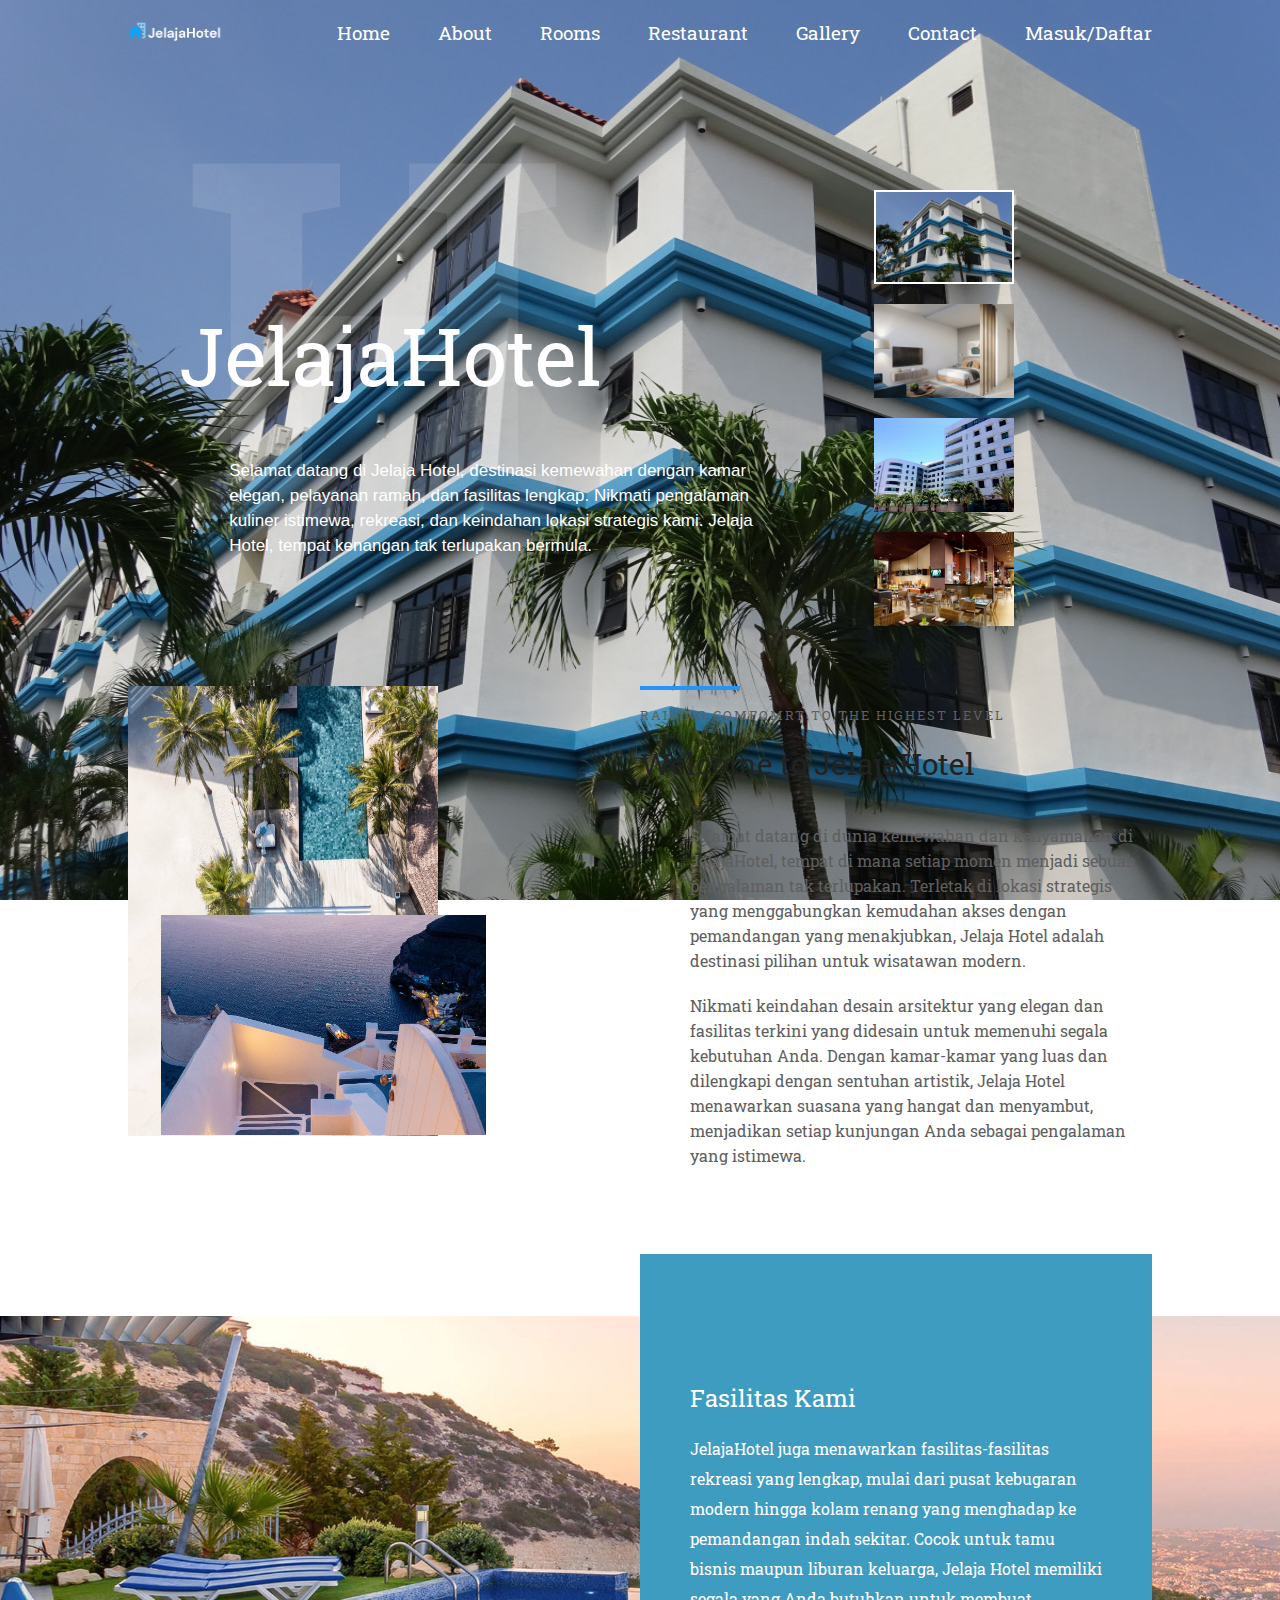
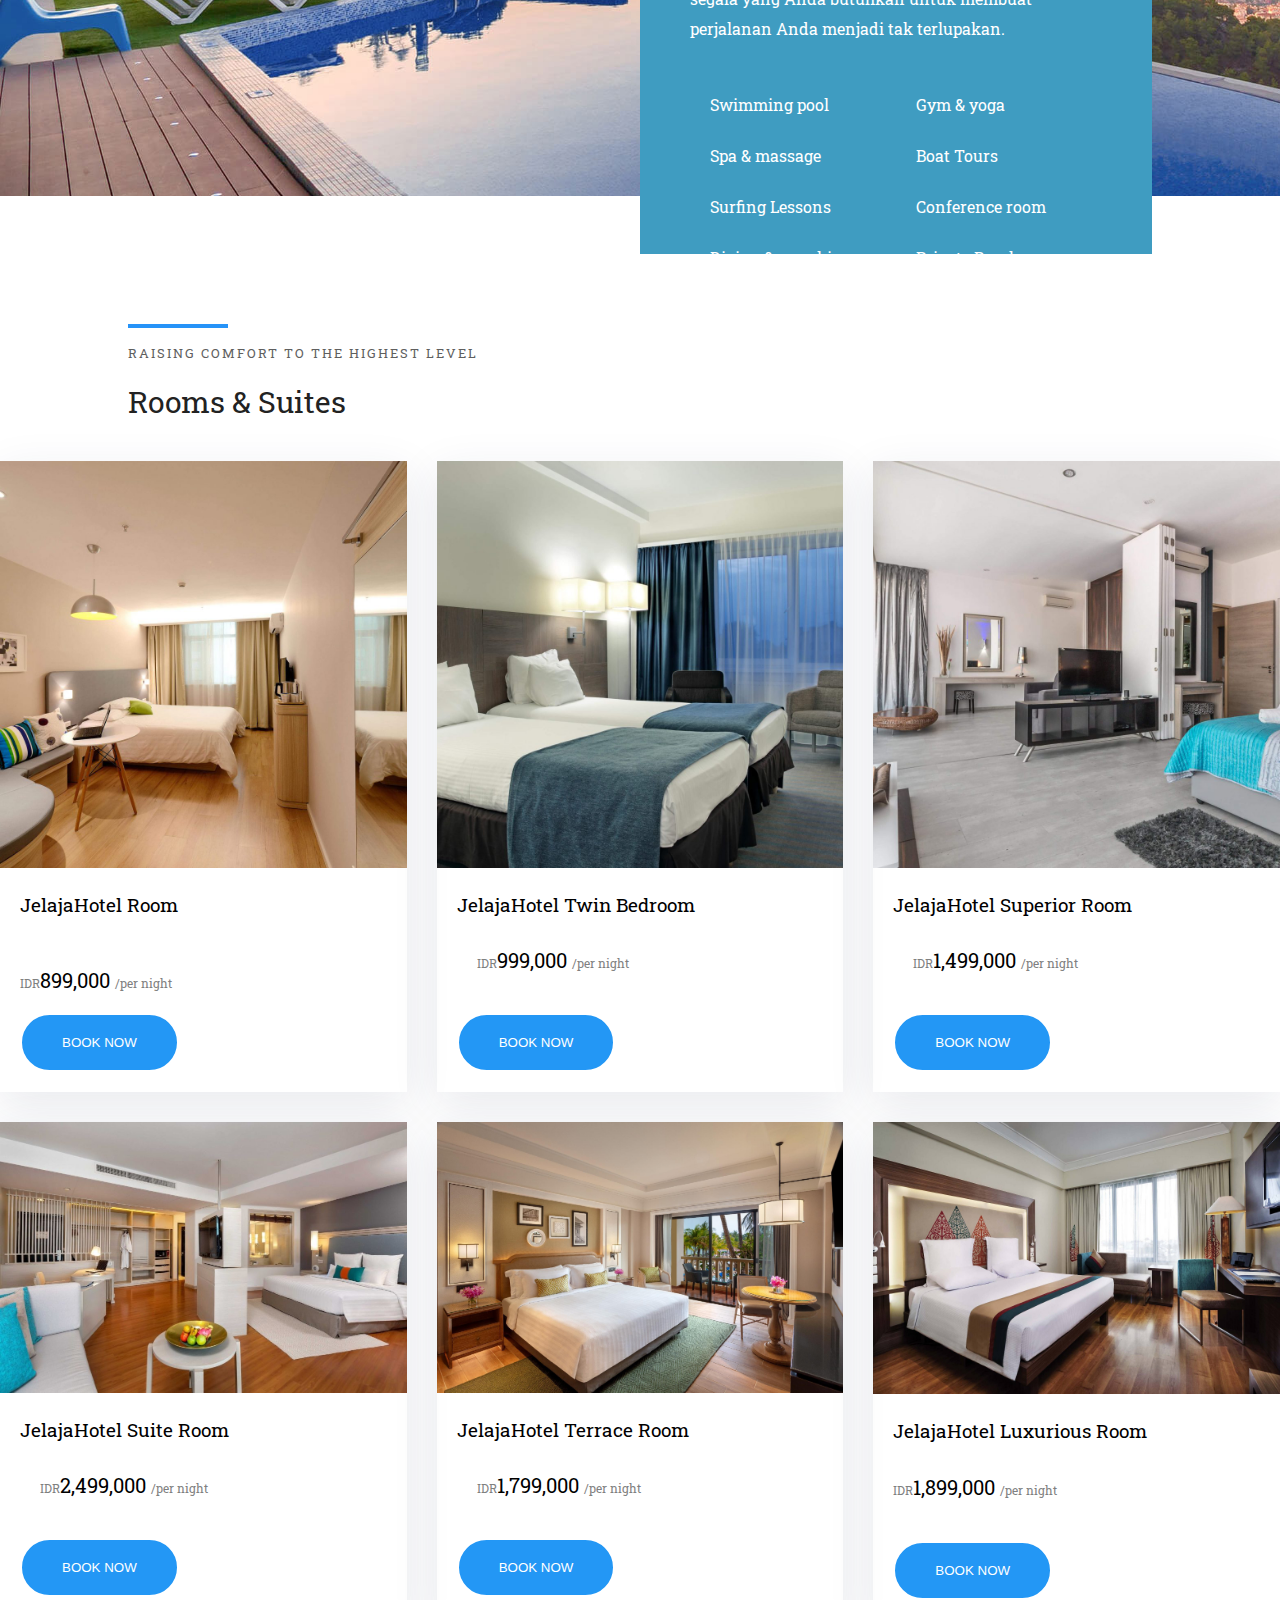
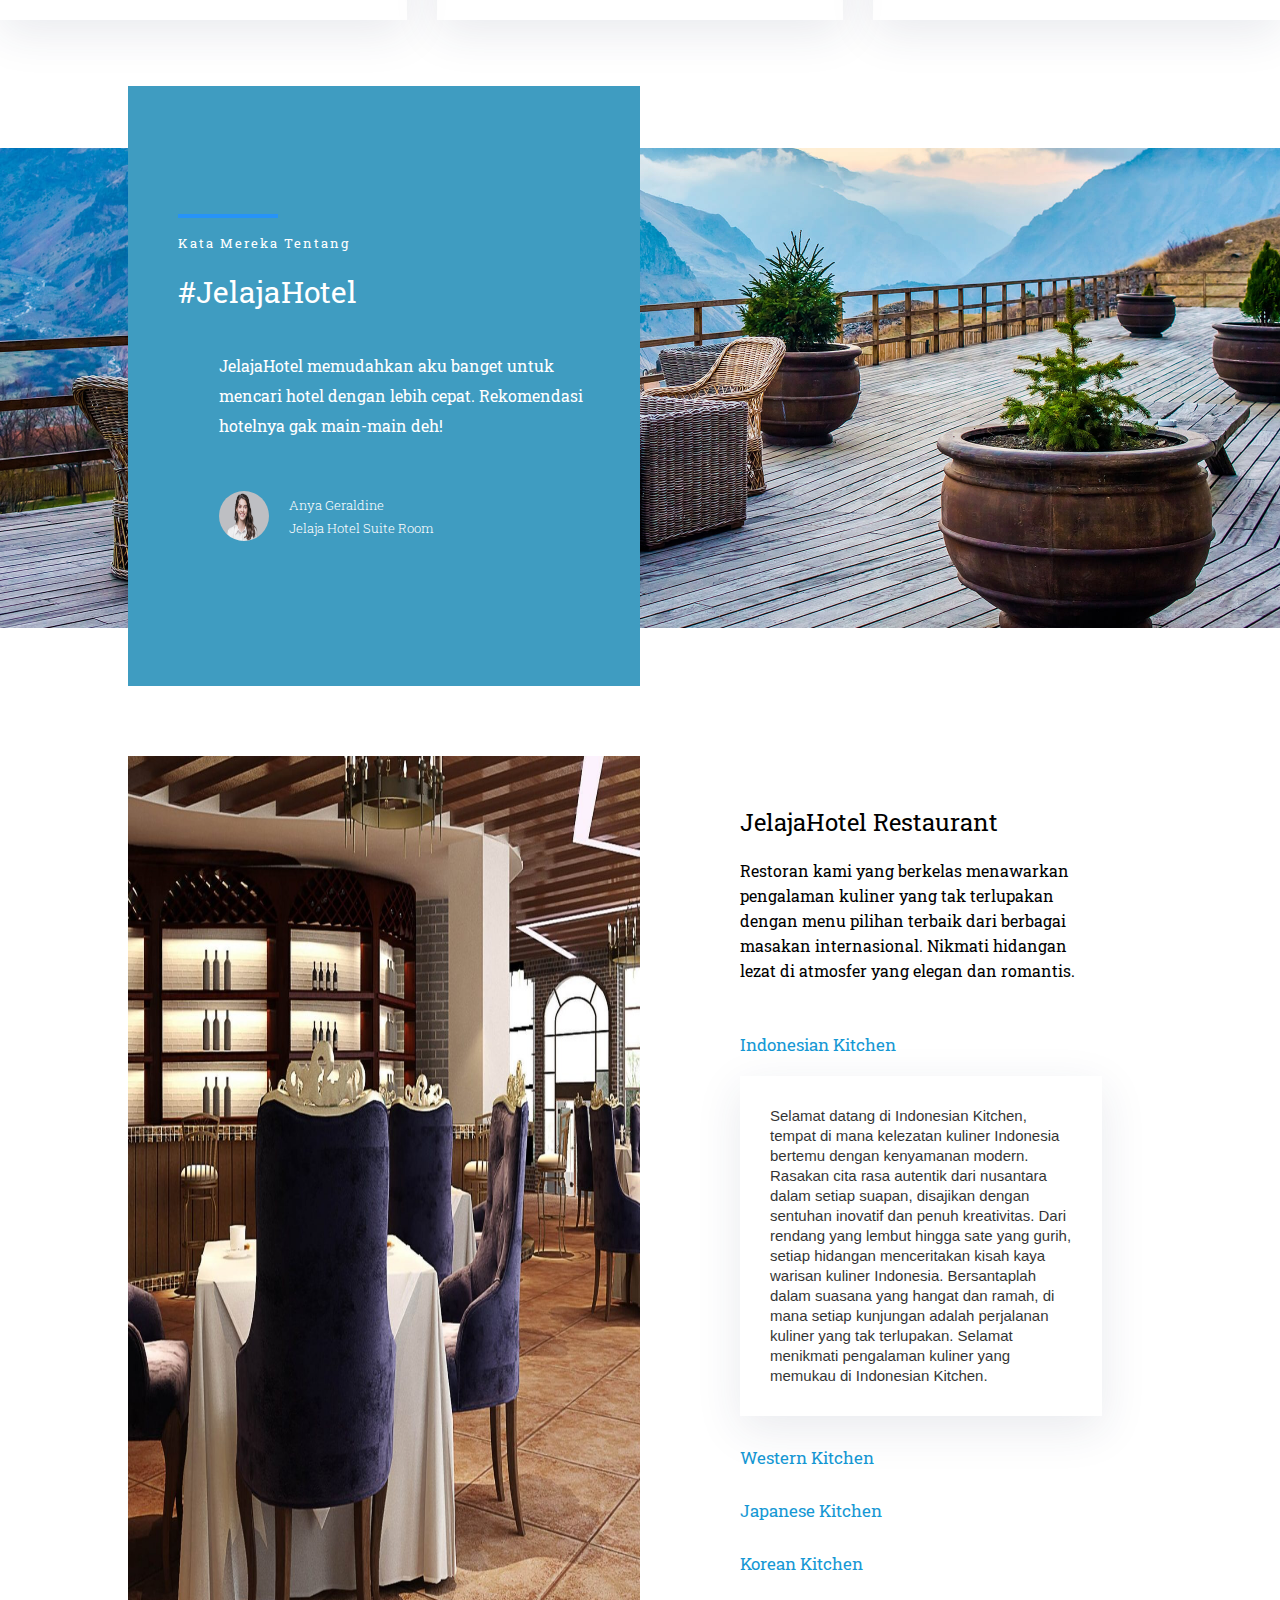
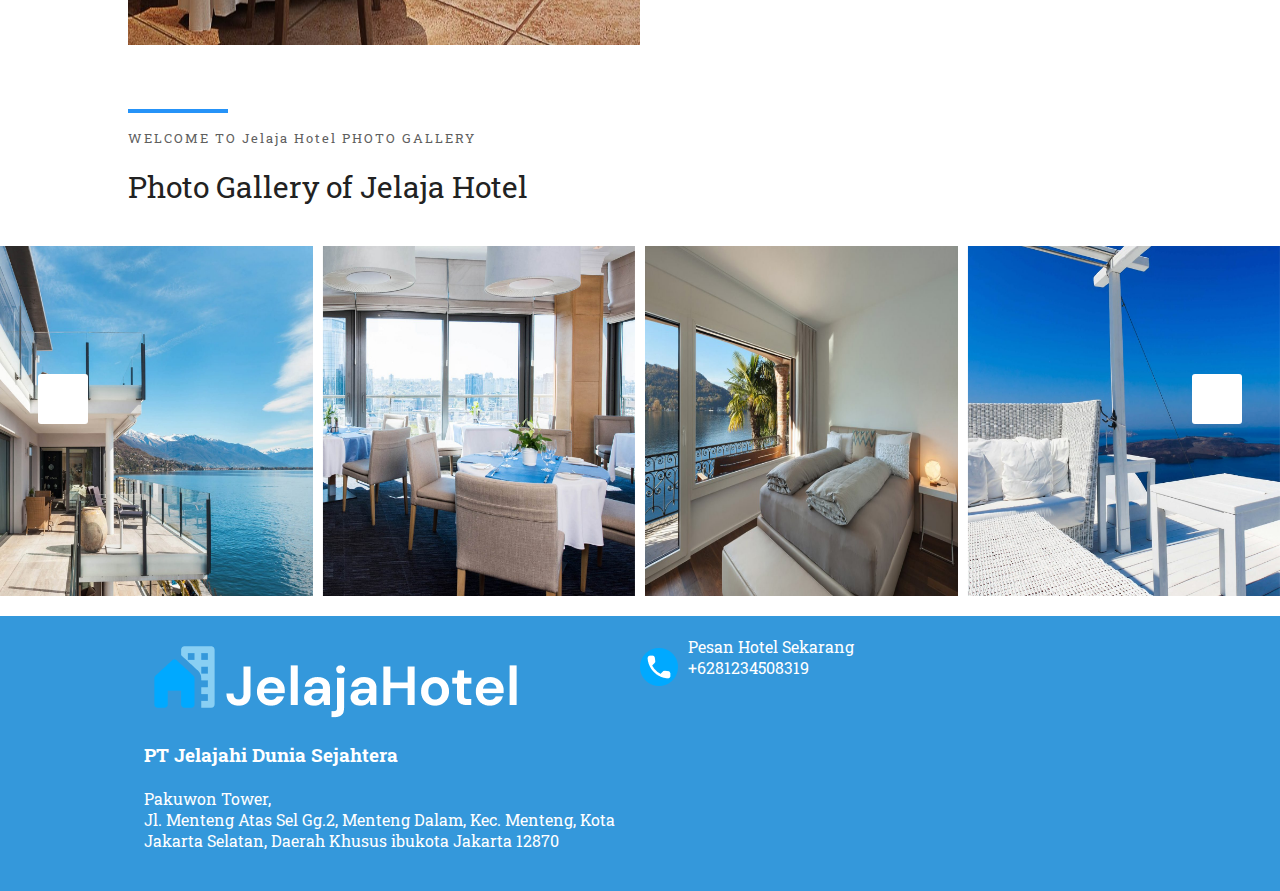
<file: index.html>
<!DOCTYPE html>
<html lang="en" dir="ltr">

<head>
  <title>JelajaHotel | Jelajahi Hotel Murah Sekarang!</title>
  <meta name="viewport" content="width=device-width, initial-scale=1">
  <link rel="stylesheet" href="css/style.css">
  <link rel="stylesheet" href="https://pro.fontawesome.com/releases/v5.10.0/css/all.css" integrity="sha384-AYmEC3Yw5cVb3ZcuHtOA93w35dYTsvhLPVnYs9eStHfGJvOvKxVfELGroGkvsg+p" crossorigin="anonymous" />
  <link rel="stylesheet" href="https://cdnjs.cloudflare.com/ajax/libs/OwlCarousel2/2.3.4/assets/owl.carousel.css" integrity="sha512-UTNP5BXLIptsaj5WdKFrkFov94lDx+eBvbKyoe1YAfjeRPC+gT5kyZ10kOHCfNZqEui1sxmqvodNUx3KbuYI/A==" crossorigin="anonymous"
    referrerpolicy="no-referrer" />
  <link rel="stylesheet" href="https://cdnjs.cloudflare.com/ajax/libs/OwlCarousel2/2.3.4/assets/owl.theme.default.min.css" integrity="sha512-sMXtMNL1zRzolHYKEujM2AqCLUR9F2C4/05cdbxjjLSRvMQIciEPCQZo++nk7go3BtSuK9kfa/s+a4f4i5pLkw=="
    crossorigin="anonymous" referrerpolicy="no-referrer" />
  <script src="https://code.jquery.com/jquery-1.12.4.min.js" integrity="sha256-ZosEbRLbNQzLpnKIkEdrPv7lOy9C27hHQ+Xp8a4MxAQ=" crossorigin="anonymous"></script>
  <script src="https://cdnjs.cloudflare.com/ajax/libs/OwlCarousel2/2.3.4/owl.carousel.js" integrity="sha512-gY25nC63ddE0LcLPhxUJGFxa2GoIyA5FLym4UJqHDEMHjp8RET6Zn/SHo1sltt3WuVtqfyxECP38/daUc/WVEA==" crossorigin="anonymous"
    referrerpolicy="no-referrer"></script>
  <script src="https://cdnjs.cloudflare.com/ajax/libs/OwlCarousel2/2.3.4/owl.carousel.min.js" integrity="sha512-bPs7Ae6pVvhOSiIcyUClR7/q2OAsRiovw4vAkX+zJbw3ShAeeqezq50RIIcIURq7Oa20rW2n2q+fyXBNcU9lrw==" crossorigin="anonymous"
    referrerpolicy="no-referrer"></script>
  <link rel="stylesheet" href="https://fonts.googleapis.com/css2?family=Material+Symbols+Outlined:opsz,wght,FILL,GRAD@20..48,100..700,0..1,-50..200">
  <link rel="icon" type="image" href="image/icon.png">
</head>

<body>
  <header class="header" id="navigation-menu">
    <div class="container">
      <nav>
        <a href="#" class="logo"> <img src="image/Logo-White.png" alt=""> </a>

        <ul class="nav-menu">
          <li> <a href="#home" class="nav-link">Home</a> </li>
          <li> <a href="#about" class="nav-link">About</a> </li>
          <li> <a href="#rooms" class="nav-link">Rooms</a> </li>
          <li> <a href="#restaurant" class="nav-link">Restaurant</a> </li>
          <li> <a href="#gallery" class="nav-link">Gallery</a> </li>
          <li> <a href="#footer" class="nav-link">Contact</a> </li>
          <li> <a href="signin.html" class="nav-link">Masuk/Daftar</a> </li>
        </ul>

        <div class="hambuger">
          <span class="bar"></span>
          <span class="bar"></span>
          <span class="bar"></span>
        </div>
      </nav>
    </div>
  </header>

  <section class="home" id="home">
    <div class="head_container">
      <div class="box">
        <div class="text">
          <h1>JelajaHotel</h1>
          <p>Selamat datang di Jelaja Hotel, destinasi kemewahan dengan kamar elegan, pelayanan ramah, dan fasilitas lengkap. Nikmati pengalaman kuliner istimewa, rekreasi, dan keindahan lokasi strategis kami. Jelaja Hotel, tempat kenangan tak terlupakan bermula. </p>
          
        </div>
      </div>
      <div class="image">
        <img src="image/b1.jpg" class="slide">
      </div>
      <div class="image_item">
        <img src="image/b1.jpg" alt="" class="slide active" onclick="img('image/b1.jpg')">
        <img src="image/b2.jpg" alt="" class="slide" onclick="img('image/b2.jpg')">
        <img src="image/b3.jpg" alt="" class="slide" onclick="img('image/b3.jpg')">
        <img src="image/b4.jpg" alt="" class="slide" onclick="img('image/b4.jpg')">
      </div>
    </div>
  </section>
  <script>
    function img(anything) {
      document.querySelector('.slide').src = anything;
    }

    function change(change) {
      const line = document.querySelector('.image');
      line.style.background = change;
    }
  </script>
  
  </section>
  <section class="about top" id="about">
    <div class="container flex">
      <div class="left">
        <div class="img">
          <img src="image/a1.jpg" alt="" class="image1">
          <img src="image/a2.jpg" alt="" class="image2">
        </div>
      </div>
      <div class="right">
        <div class="heading">
          <h5>RAISING COMFOMRT TO THE HIGHEST LEVEL</h5>
          <h2>Welcome to JelajaHotel</h2>
          <p>Selamat datang di dunia kemewahan dan kenyamanan di JelajaHotel, tempat di mana setiap momen menjadi sebuah pengalaman tak terlupakan. Terletak di lokasi strategis yang menggabungkan kemudahan akses dengan pemandangan yang menakjubkan, Jelaja Hotel adalah destinasi pilihan untuk wisatawan modern. </p>
          <p>Nikmati keindahan desain arsitektur yang elegan dan fasilitas terkini yang didesain untuk memenuhi segala kebutuhan Anda. Dengan kamar-kamar yang luas dan dilengkapi dengan sentuhan artistik, Jelaja Hotel menawarkan suasana yang hangat dan menyambut, menjadikan setiap kunjungan Anda sebagai pengalaman yang istimewa.</p>
          
        </div>
      </div>
    </div>
  </section>
  <section class="wrapper top">
    <div class="container">
      <div class="text">
        <h2>Fasilitas Kami</h2>
        <p>JelajaHotel juga menawarkan fasilitas-fasilitas rekreasi yang lengkap, mulai dari pusat kebugaran modern hingga kolam renang yang menghadap ke pemandangan indah sekitar. Cocok untuk tamu bisnis maupun liburan keluarga, Jelaja Hotel memiliki segala yang Anda butuhkan untuk membuat perjalanan Anda menjadi tak terlupakan. </p>

        <div class="content">
          <div class="box flex">
            <i class="fas fa-swimming-pool"></i>
            <span>Swimming pool</span>
          </div>
          <div class="box flex">
            <i class="fas fa-dumbbell"></i>
            <span>Gym & yoga</span>
          </div>
          <div class="box flex">
            <i class="fas fa-spa"></i>
            <span>Spa & massage</span>
          </div>
          <div class="box flex">
            <i class="fas fa-ship"></i>
            <span>Boat Tours</span>
          </div>
          <div class="box flex">
            <i class="fas fa-swimmer"></i>
            <span>Surfing Lessons</span>
          </div>
          <div class="box flex">
            <i class="fas fa-microphone"></i>
            <span>Conference room</span>
          </div>
          <div class="box flex">
            <i class="fas fa-water"></i>
            <span>Diving & smorking</span>
          </div>
          <div class="box flex">
            <i class="fas fa-umbrella-beach"></i>
            <span>Private Beach</span>
          </div>
        </div>
      </div>
    </div>
  </section>
  <section class="room top" id="room">
    <div class="container">
      <div class="heading_top flex1">
        <div class="heading">
          <h5>RAISING COMFORT TO THE HIGHEST LEVEL</h5>
          <h2>Rooms & Suites</h2>
        </div>
        
        </div>
      </div>

      <div class="content grid" id="rooms">

        <div class="box">
          <div id="rooms1" class="product">
            <img src="image/r1.jpg" alt="">
          </div>
          <div class="text"id="rooms1">
            <h3>JelajaHotel Room</h3>
            <div class="text" id="price"></div>
            <p> <span>IDR</span>899,000 <span>/per night</span> </p>
            <a href="checkout.html?roomId=rooms1"><button class="btn1">BOOK NOW</button></a>
          </div>
        </div>

        <div class="box">
          <div id="rooms2" class="product">
            <img src="image/r2.jpg" alt="">
          </div>
          <div class="text" id="rooms2">
            <h3>JelajaHotel Twin Bedroom</h3>
            <div class="text" id="price">
            <p> <span>IDR</span>999,000 <span>/per night</span> </p></div>
            <a href="checkout.html?roomId=rooms2"><button class="btn1">BOOK NOW</button></a>
          </div>
        </div>

        <div class="box">
          <div id="rooms3" class="product">
            <img src="image/r3.jpg" alt="">
          </div>
          <div class="text" id="rooms3">
            <h3>JelajaHotel Superior Room</h3>
          <div class="text" id="price">
            <p> <span>IDR</span>1,499,000 <span>/per night</span> </p> </div>
            <a href="checkout.html?roomId=rooms3"><button class="btn1">BOOK NOW</button></a>
          </div>
        </div>

        <div class="box">
          <div id="rooms4" class="product">
            <img src="image/r4.jpg" alt="">
          </div>
          <div class="text" id="rooms4">
            <h3>JelajaHotel Suite Room</h3>
            <div class="text" id="price">
            <p> <span>IDR</span>2,499,000 <span>/per night</span> </p></div>
            <a href="checkout.html?roomId=rooms4"><button class="btn1">BOOK NOW</button></a>
          </div>
        </div>
        
        <div class="box">
          <div id="rooms5" class="product">
            <img src="image/r5.jpg" alt="">
          </div>
          <div class="text" id="rooms5">
            <h3>JelajaHotel Terrace Room</h3>
            <div class="text" id="price">
            <p> <span>IDR</span>1,799,000 <span>/per night</span> </p></div>
            <a href="checkout.html?roomId=rooms5"><button class="btn1">BOOK NOW</button></a>
          </div>
        </div>

        <div class="box">
          <div id="rooms6" class="product">
            <img src="image/r7.jpg" alt="">
          </div>
          <div class="text" id="rooms6">
            <h3>JelajaHotel Luxurious Room</h3>
            <br>
            <p> <span>IDR</span>1,899,000 <span>/per night</span> </p>
            <br>
            <a href="checkout.html?roomId=rooms6"><button class="btn1">BOOK NOW</button></a>
          </div>
        </div>
      </div>
    </div>
  </section>

  <section class="wrapper wrapper2 top">
    <div class="container">
      <div class="text">
        <div class="heading">
          <h5>Kata Mereka Tentang</h5>
          <h2>#JelajaHotel</h2>
        </div>

        <div class="para">
          <p>JelajaHotel memudahkan aku banget untuk mencari hotel dengan lebih cepat. Rekomendasi hotelnya gak main-main deh!</p>
          <div class="box flex">
            <div class="img">
              <img src="image/jumiati.png" alt="">
            </div>
            <div class="name">
              <h5>Anya Geraldine</h5>
              <h5>Jelaja Hotel Suite Room</h5>
            </div>
          </div>
        </div>
      </div>
    </div>
  </section>


  <section class="restaurant top" id="restaurant">
    <div class="container flex">
      <div class="left">
        <img src="image/re.jpg" alt="">
      </div>
      <div class="right">
        <div class="text">
          <h2>JelajaHotel Restaurant</h2>
          <p> Restoran kami yang berkelas menawarkan pengalaman kuliner yang tak terlupakan dengan menu pilihan terbaik dari berbagai masakan internasional. Nikmati hidangan lezat di atmosfer yang elegan dan romantis.</p>
        </div>
        <div class="accordionWrapper">
          <div class="accordionItem open">
            <h2 class="accordionIHeading">Indonesian Kitchen</h2>
            <div class="accordionItemContent">
              <p>
                Selamat datang di Indonesian Kitchen, tempat di mana kelezatan kuliner Indonesia bertemu dengan kenyamanan modern. Rasakan cita rasa autentik dari nusantara dalam setiap suapan, disajikan dengan sentuhan inovatif dan penuh kreativitas. Dari rendang yang lembut hingga sate yang gurih, setiap hidangan menceritakan kisah kaya warisan kuliner Indonesia. Bersantaplah dalam suasana yang hangat dan ramah, di mana setiap kunjungan adalah perjalanan kuliner yang tak terlupakan. Selamat menikmati pengalaman kuliner yang memukau di Indonesian Kitchen.
              </p>
            </div>
          </div>
          <div class="accordionItem close">
            <h2 class="accordionIHeading">Western Kitchen</h2>
            <div class="accordionItemContent">
              <p>
                Selamat datang di Western Kitchen, tempat di mana cita rasa klasik Barat dipadukan dengan sentuhan modern yang memukau. Nikmati kelezatan hidangan pilihan, mulai dari steak yang lembut hingga pasta yang memanjakan lidah. Dengan bahan-bahan berkualitas dan teknik masak terbaik, setiap hidangan di Western Kitchen adalah perpaduan sempurna antara tradisi dan inovasi. Suasana santai dan elegan menciptakan pengalaman makan yang istimewa untuk semua kesempatan. Segera hadir dan rasakan kenikmatan kuliner Barat dalam setiap hidangan di Western Kitchen.
              </p>
            </div>
          </div>
          <div class="accordionItem close">
            <h2 class="accordionIHeading">Japanese Kitchen</h2>
            <div class="accordionItemContent">
              <p>Selamat datang di Japanese Kitchen, destinasi kuliner yang membawa Anda dalam perjalanan sensorik ke Jepang. Rasakan keindahan dan kesempurnaan dalam setiap hidangan kami, mulai dari sushi segar hingga ramen yang lezat. Dengan penggunaan bahan-bahan berkualitas tinggi dan teknik memasak tradisional, Japanese Kitchen menyajikan pengalaman otentik Jepang yang tak terlupakan.
              </p>
            </div>
          </div>
          <div class="accordionItem close">
            <h2 class="accordionIHeading">Korean Kitchen</h2>
            <div class="accordionItemContent">
              <p>Selamat datang di Korean Kitchen, di mana keharuman bumbu tradisional dan kelezatan kuliner Korea memenuhi lidah Anda. Rasakan sensasi unik dari kimchi yang segar, daging yang diolah dengan teknik khas Korea, dan hidangan khas seperti bibimbap yang menggoda selera.
              </p>
            </div>
          </div>
        </div>
      </div>
    </div>
  </section>

  <section class="gallary mtop " id="gallary">
    <div class="container">
      <div class="heading_top flex1">
        <div class="heading">
          <h5>WELCOME TO Jelaja Hotel PHOTO GALLERY</h5>
          <h2>Photo Gallery of Jelaja Hotel</h2>
        </div>
        
        </div>
      </div>

      <div class="owl-carousel owl-theme">
        <div class="item">
          <img src="image/g1.jpg" alt="">
        </div>
        <div class="item">
          <img src="image/g2.jpg" alt="">
        </div>
        <div class="item">
          <img src="image/g3.jpg" alt="">
        </div>
        <div class="item">
          <img src="image/g4.jpg" alt="">
        </div>
        <div class="item">
          <img src="image/g5.jpg" alt="">
        </div>
        <div class="item">
          <img src="image/g6.jpg" alt="">
        </div>
        <div class="item">
          <img src="image/g7.jpg" alt="">
        </div>
        <div class="item">
          <img src="image/g8.jpg" alt="">
        </div>
      </div>

    </div>
  </section>

 
<footer class="site-footer" id="footer">
  <div class="container">
      <div class="left-section">
          <img src="image/Logo-White.png" alt="JelajaHotel Logo">
          <h3>PT Jelajahi Dunia Sejahtera</h3> <br>
          <p>Pakuwon Tower, <br>
              Jl. Menteng Atas Sel Gg.2, Menteng Dalam, Kec. Menteng, Kota Jakarta Selatan, Daerah Khusus ibukota Jakarta 12870</p>
      </div>
      <div class="right-section">
          <div class="contact-info">
              <img src="image/phone.png" alt="Phone Icon">
              <p>Pesan Hotel Sekarang<br>
                  +6281234508319</p>
          </div>
  </div>
</footer>
<script src="js/index.js"></script>
<script src="js/checkout.js"></script>
<script src="js/api_checkout.js"></script>
</body>
</file>
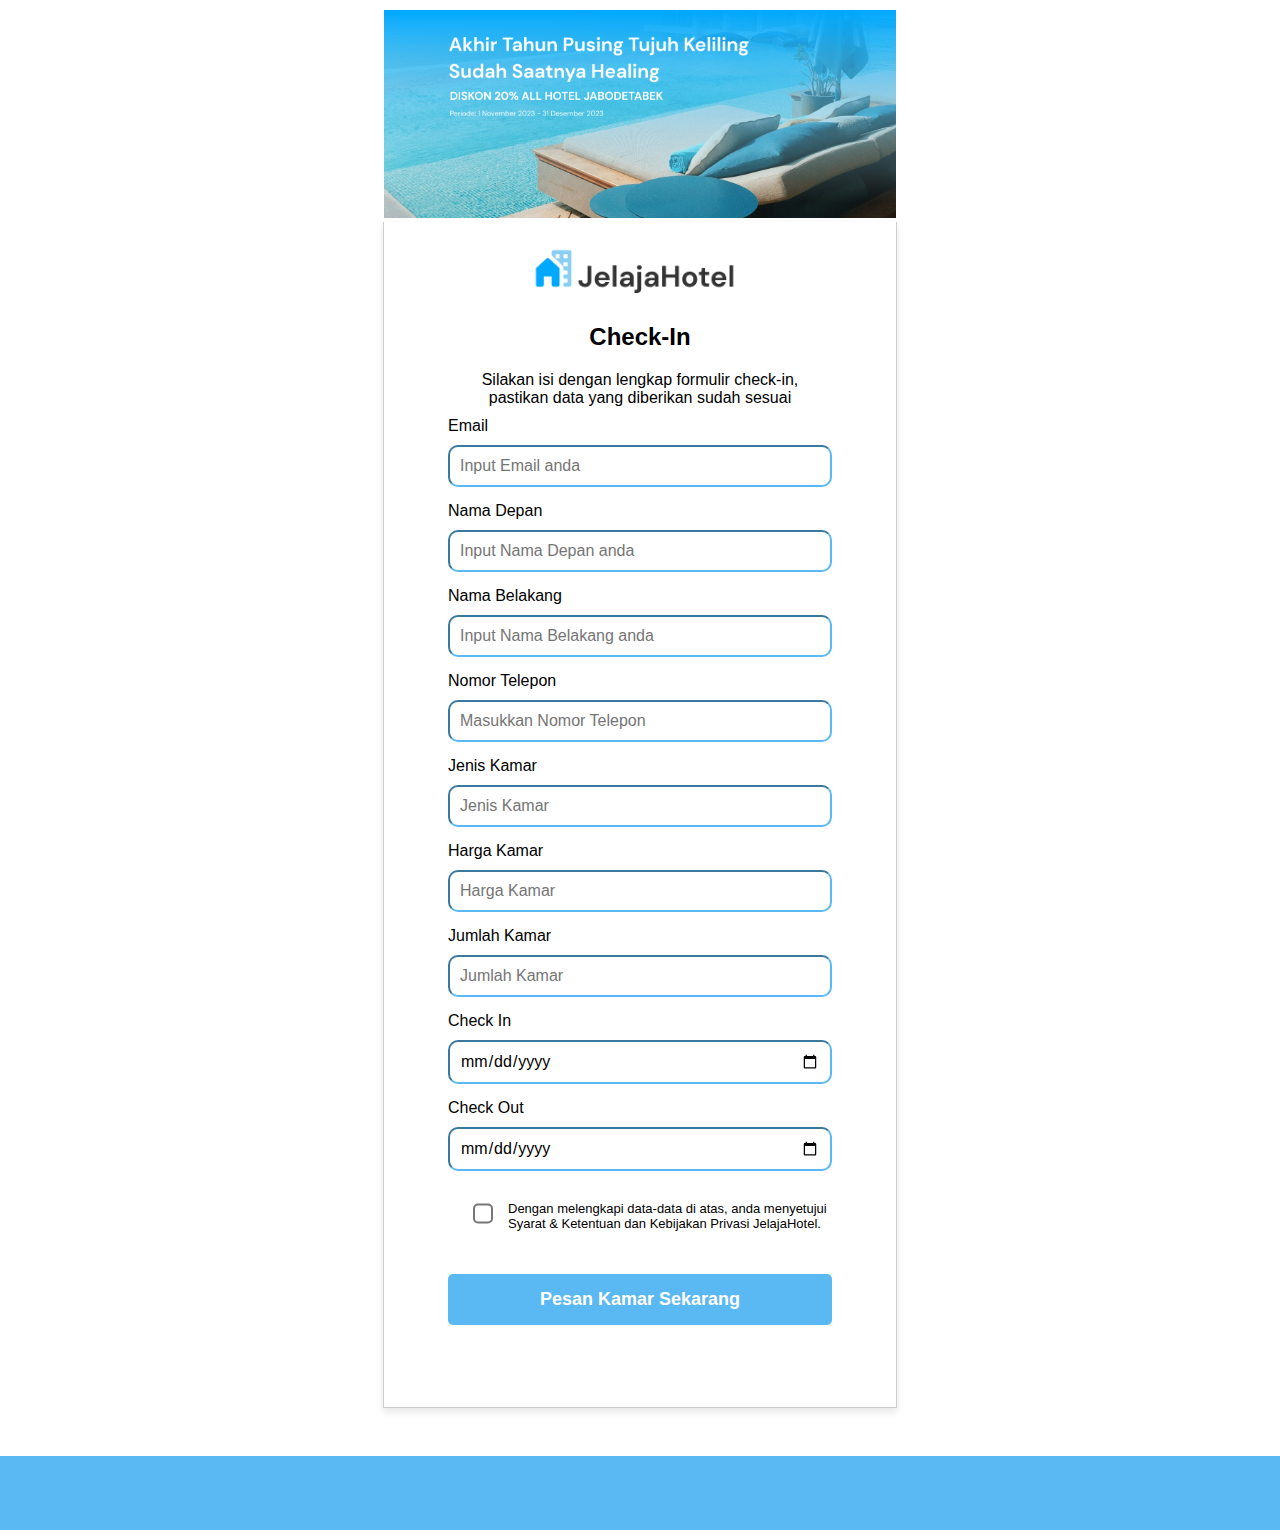
<file: checkout.html>
<!DOCTYPE html>
<html lang="en">
<head>
    <meta charset="UTF-8">
    <meta name="viewport" content="width=device-width, initial-scale=1.0">
    <link rel="stylesheet" href="css/checkout.css">
    <link rel="stylesheet" href="https://fonts.googleapis.com/css2?family=Material+Symbols+Outlined:opsz,wght,FILL,GRAD@20..48,100..700,0..1,-50..200">
    <link rel="icon" type="image" href="image/icon.png">
    <title>Reservasi Kamar JelajaHotel</title>
</head>
<body>
    <div class="container">
        <img src="image/Banner.png" alt="Top Image" class="top-image"></a>
        <div class="form-container">
            <a href="index.html"><img src="image/Logo.png" alt="Logo" class="logo"></a>
            <h2>Check-In</h2>
            <p>Silakan isi dengan lengkap formulir check-in, <br> pastikan data yang diberikan sudah sesuai</p>

            <form id="checkinForm">
                <div class="form-group">
                    <label for="email">Email</label>
                    <input type="text" id="email" name="email" placeholder="Input Email anda" required>
                </div>
                
                <div class="form-group">
                    <label for="firstName">Nama Depan</label>
                    <input type="text" id="firstName" name="firstName" placeholder="Input Nama Depan anda" required>
                </div>

                <div class="form-group">
                    <label for="lastName">Nama Belakang</label>
                    <input type="text" id="lastName" name="lastName" placeholder="Input Nama Belakang anda" required>
                </div>
                
                <div class="form-group">
                    <label for="phone">Nomor Telepon</label>
                    <input type="number" id="phone" name="phone" placeholder="Masukkan Nomor Telepon" required>
                </div>

                <div class="form-group">
                    <label for="productName">Jenis Kamar</label>
                    <input type="text" id="productName" name="productName" placeholder="Jenis Kamar" required>
                </div>

                <div class="form-group">
                    <label for="productPrice">Harga Kamar</label>
                    <input type="text" id="productPrice" name="productPrice" placeholder="Harga Kamar" required>
                </div>
                
                <div class="form-group">
                    <label for= "quantity">Jumlah Kamar</label>
                    <input type="number" id="quantity" name="quantity" placeholder="Jumlah Kamar" min="1" max="20" required>
                </div>

                <div class="form-group">
                    <label for="checkIn">Check In</label>
                    <input type="date" id="myDate" name="checkIn" required>
                </div>

                <div class="form-group">
                    <label for="checkOut">Check Out</label>
                    <input type="date" id="myDate2" name="checkOut" required>
                </div>
                
                <div class="terms">
                    <input type="checkbox" id="agreeTerms" required style="margin: 20px;">
                    <label for="agreeTerms" style="font-size: small; margin-top: 15px;">Dengan melengkapi data-data di atas, anda menyetujui Syarat & Ketentuan dan Kebijakan Privasi JelajaHotel.</label>
                </div>
                <br>

                <button type="button">Pesan Kamar Sekarang</button>
            </form>
            <br>     
        </div>
        <br>
        <div class="footer">
            <br>
            <br>
            <br>
        </div>
    </div>
    <script src="js/checkout.js"></script>
    <script src="js/detail_checkout.js"></script>
    <script src="./js/api_checkout.js"></script>

</body>
</html>
</file>
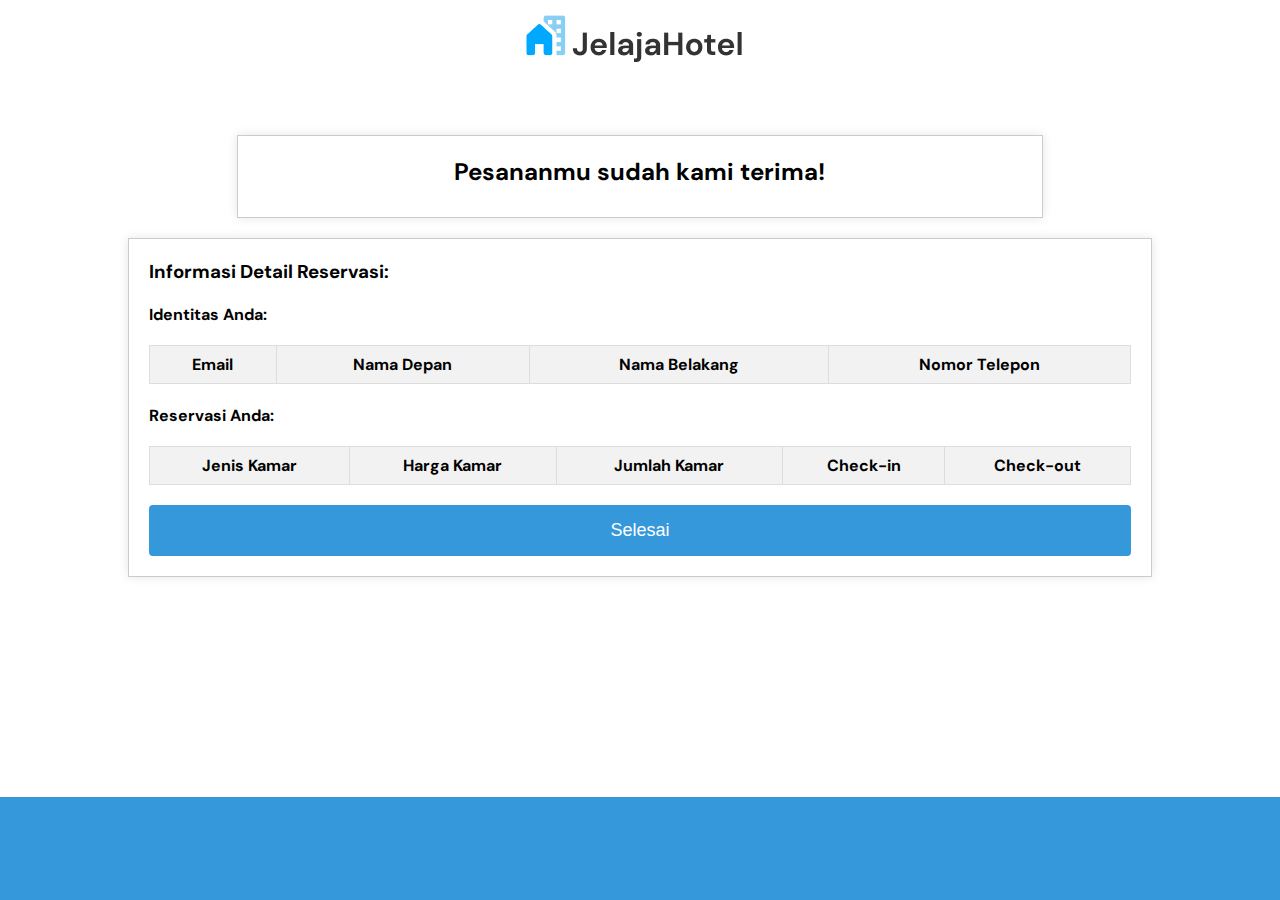
<file: detail_checkout.html>
<!DOCTYPE html>
<html lang="en">

<head>
    <meta charset="UTF-8">
    <meta name="viewport" content="width=device-width, initial-scale=1.0">
    <title> Informasi Reservasi </title>
    <link rel="stylesheet" href="css/detail_checkout.css">
    <link rel="stylesheet" href="https://fonts.googleapis.com/css2?family=Material+Symbols+Outlined:opsz,wght,FILL,GRAD@20..48,100..700,0..1,-50..200">
    <link rel="stylesheet" href="https://cdnjs.cloudflare.com/ajax/libs/font-awesome/6.0.0-beta3/css/all.min.css">
    <link rel="icon" type="image" href="image/icon.png">
</head>

<body>
    <header class="header" id="navigation-menu">
        <div class="container">
            <nav>
                <a href="index.html" class="logo"> <img src="image/Logo.png" alt="Logo"></a>
            </nav>
        </div>
    </header>
    <br>
    <br>
    <br>
    <section>
        <div id="invoice">
            <h2> Pesananmu sudah kami terima! </h2>
        </div>

        <p></p>
        <p></p>
        <p></p>

        <div id="Order">
            <h3>Informasi Detail Reservasi:</h3>
            <p></p>
            <p></p>

            <table id="identitas-row">
                <h4>Identitas Anda:</h4>
                <tr>
                    <th>Email</th>
                    <th>Nama Depan</th>
                    <th>Nama Belakang</th>
                    <th>Nomor Telepon</th>
                </tr>
            </table>

            <br>

            <h4>Reservasi Anda:</h4>
            <table id="reservasi-row">
                <tr>
                    <th>Jenis Kamar</th>
                    <th>Harga Kamar</th>
                    <th>Jumlah Kamar</th>
                    <th>Check-in</th>
                    <th>Check-out</th>
                </tr>
            </table>
            <a href="index.html"><button type="button">Selesai</button></a>
        </div>
        <p></p>
        <p></p>
    </section>

    <footer class="site-footer">
        <br>
        <br>
        <br>
    </footer>
    
    <!-- <script src="js/checkout.js"></script> -->
    <script src="js/api_checkout.js"></script>
    <script src="js/detail_checkout.js"></script>
</body>

</html>
</file>
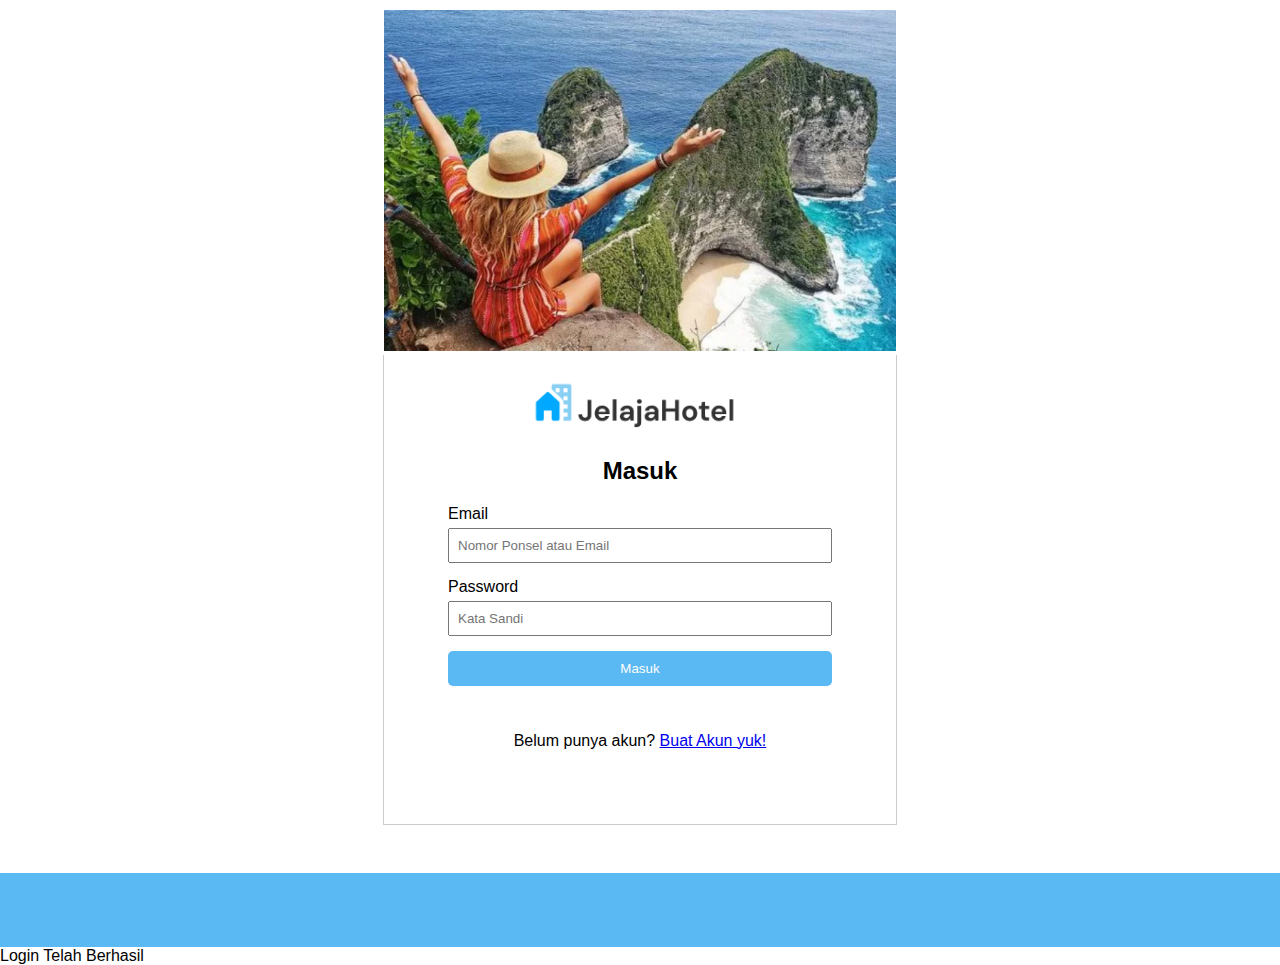
<file: signin.html>
<!DOCTYPE html>
<html lang="en">
<head>
    <meta charset="UTF-8">
    <meta name="viewport" content="width=device-width, initial-scale=1.0">
    <link rel="stylesheet" href="css/signin.css">
    <link rel="stylesheet" href="https://fonts.googleapis.com/css2?family=Material+Symbols+Outlined:opsz,wght,FILL,GRAD@20..48,100..700,0..1,-50..200">
    <link rel="icon" type="image" href="image/icon.png">
    <title>Sign In</title>
</head>
<body>
    <div class="container">
       <img src="image/image-26.png" alt="Top Image" class="top-image"><br>
        <div class="form-container">
            <a href="index.html"><img src="image/Logo.png" alt="Logo" class="logo"></a>
            <h2>Masuk</h2>
            <form id="signinForm">
                <div class="form-group">
                    <label for="email">Email</label>
                    <input type="email" id="email" name="email" placeholder="Nomor Ponsel atau Email" required>
                </div>
                <div class="form-group">
                    <label for="password">Password</label>
                    <input type="password" id="password" name="password" placeholder="Kata Sandi" required>
                </div>
                <button type="submit" class="btn">Masuk</button>
            </form>
            <br>
            <br>
            <p>Belum punya akun? <a href="signup.html">Buat Akun yuk!</a></p>
        </div>
        <br>
        <div class="footer">
            <br>
            <br>
            <br>
        </div>
    </div>

    <!-- Success Popup Element -->
    <div id="successPopup" class="success-popup">
        Login Telah Berhasil
    </div>

    <script src="js/api_signin.js"></script>
</body>
</html>
</file>
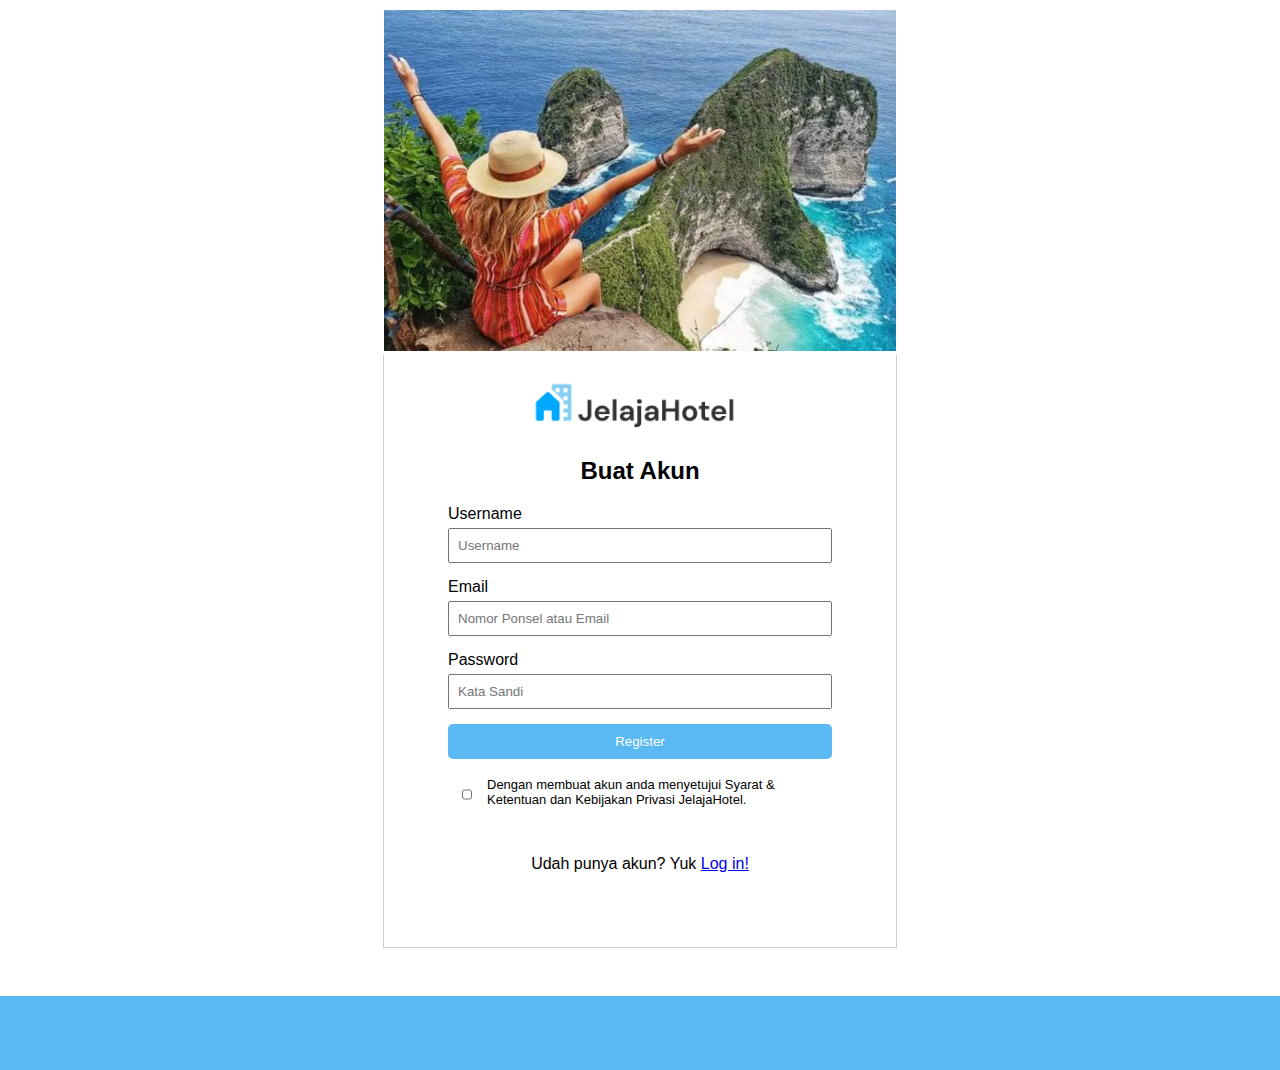
<file: signup.html>
<!DOCTYPE html>
<html lang="en">
<head>
    <meta charset="UTF-8">
    <meta name="viewport" content="width=device-width, initial-scale=1.0">
    <link rel="stylesheet" href="css/signup.css">
    <link rel="stylesheet" href="https://fonts.googleapis.com/css2?family=Material+Symbols+Outlined:opsz,wght,FILL,GRAD@20..48,100..700,0..1,-50..200">
    <link rel="icon" type="image" href="image/icon.png">
    <title>Sign Up</title>
</head>
<body>
    <div class="container">
        <img src="image/image-26.png" alt="Top Image" class="top-image"><br>
        <div class="form-container">
            <a href ="index.html"><img src="image/Logo.png" alt="Logo" class="logo"></a>
            <h2>Buat Akun</h2>
            <form id="signupForm">
                <div class="form-group">
                    <label for="username">Username</label>
                    <input type="username" id="username" name="username" placeholder="Username" required>
                </div>
                <div class="form-group">
                    <label for="email">Email</label>
                    <input type="email" id="email" name="email" placeholder="Nomor Ponsel atau Email" required>
                </div>
                <div class="form-group">
                    <label for="password">Password</label>
                    <input type="password" id="password" name="password" placeholder="Kata Sandi" required>
                </div>
                <button type="submit" class="btn">Register</button>
            </form>
            <br>
            <div class="terms">
                <input type="checkbox" id="agreeTerms" required>
                <label for="agreeTerms" style="font-size: small; margin-left: 10px; font-weight: 200;">Dengan membuat akun anda menyetujui Syarat & Ketentuan dan Kebijakan Privasi JelajaHotel.</label>
            </div>
            <br>
            <p>Udah punya akun? Yuk <a href="signin.html">Log in!</a></p>
        </div>
        <br>
        <div class="footer">
            <br>
            <br>
            <br>
        </div>
    </div>
<script src="js/api_signup.js"></script>
</body>
</html>
</file>
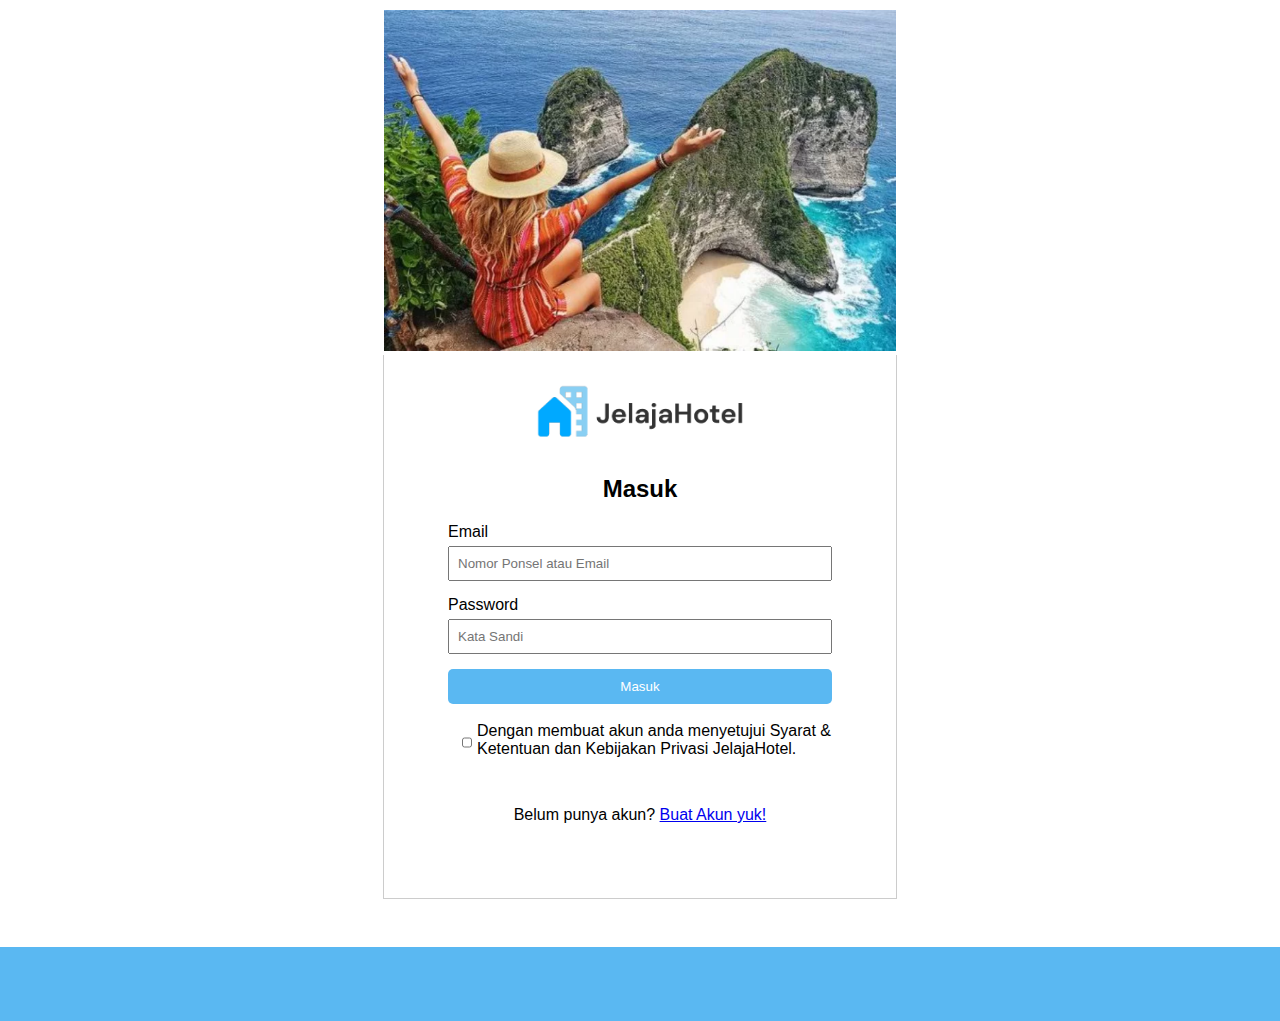
<file: JelajaHotel (1)/JelajaHotel/JelajaHotel/signin.html>
<!DOCTYPE html>
<html lang="en">
<head>
    <meta charset="UTF-8">
    <meta name="viewport" content="width=device-width, initial-scale=1.0">
    <link rel="stylesheet" href="signin.css">
    <title>Sign In</title>
</head>
<body>
    <div class="container">
        <img src="FrontEnd/image-26.png" alt="Top Image" class="top-image"><br>
        <div class="form-container">
            <img src="FrontEnd/Logo.png" alt="Logo" class="logo">
            <h2>Masuk</h2>
            <form id="signupForm">
                <div class="form-group">
                    <label for="email">Email</label>
                    <input type="email" id="email" name="email" placeholder="Nomor Ponsel atau Email" required>
                </div>
                <div class="form-group">
                    <label for="password">Password</label>
                    <input type="password" id="password" name="password" placeholder="Kata Sandi" required>
                </div>
                <button type="button">Masuk</button>
            </form>
            <br>
            <div class="terms">
                <input type="checkbox" id="agreeTerms" required>
                <label for="agreeTerms">Dengan membuat akun anda menyetujui Syarat & Ketentuan dan Kebijakan Privasi JelajaHotel.</label>
            </div>
            <br>
            <p>Belum punya akun? <a href="signup.html">Buat Akun yuk!</a></p>
        </div>
        <br>
        <div class="footer">
            <br>
            <br>
            <br>
        </div>
    </div>
    <script src="signin.js"></script>
</body>
</html>
</file>
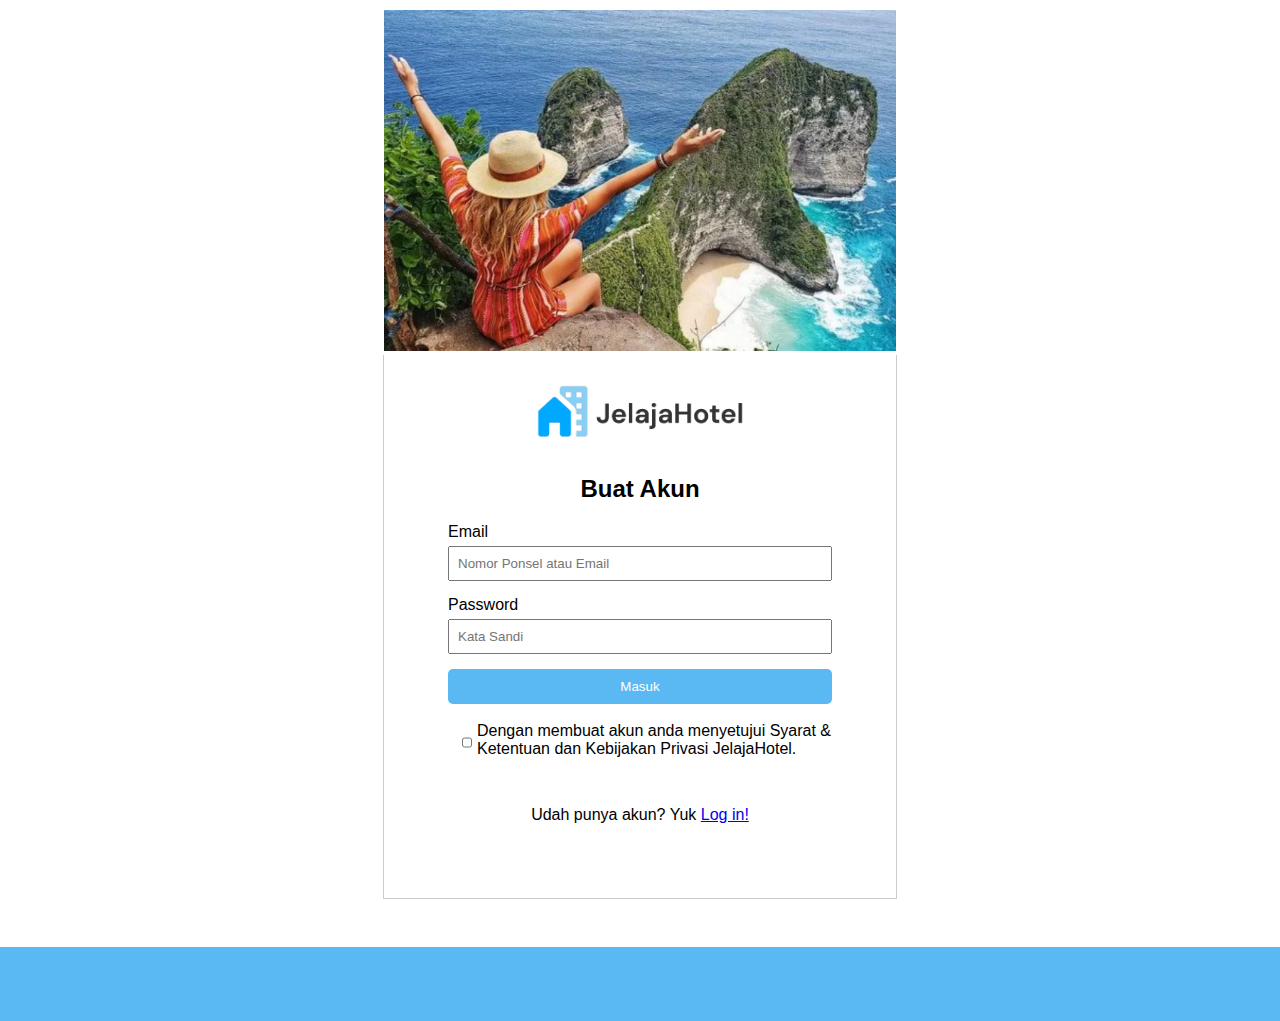
<file: JelajaHotel (1)/JelajaHotel/JelajaHotel/signup.html>
<!DOCTYPE html>
<html lang="en">
<head>
    <meta charset="UTF-8">
    <meta name="viewport" content="width=device-width, initial-scale=1.0">
    <link rel="stylesheet" href="signup.css">
    <title>Sign Up</title>
</head>
<body>
    <div class="container">
        <img src="FrontEnd/image-26.png" alt="Top Image" class="top-image"><br>
        <div class="form-container">
            <img src="FrontEnd/Logo.png" alt="Logo" class="logo">
            <h2>Buat Akun</h2>
            <form id="signupForm">
                <div class="form-group">
                    <label for="email">Email</label>
                    <input type="email" id="email" name="email" placeholder="Nomor Ponsel atau Email" required>
                </div>
                <div class="form-group">
                    <label for="password">Password</label>
                    <input type="password" id="password" name="password" placeholder="Kata Sandi" required>
                </div>
                <button type="submit">Masuk</button>
            </form>
            <br>
            <div class="terms">
                <input type="checkbox" id="agreeTerms" required>
                <label for="agreeTerms">Dengan membuat akun anda menyetujui Syarat & Ketentuan dan Kebijakan Privasi JelajaHotel.</label>
            </div>
            <br>
            <p>Udah punya akun? Yuk <a href="signin.html">Log in!</a></p>
        </div>
        <br>
        <div class="footer">
            <br>
            <br>
            <br>
        </div>
    </div>
    <script src="signup.js"></script>
</body>
</html>
</file>
<file: css/style.css>
@import url('https://fonts.googleapis.com/css2?family=Roboto+Slab:wght@200;300;400;500;600;700;800;900&display=swap');

* {
  padding: 0;
  margin: 0;
  box-sizing: border-box;
}

html,
body {
  font-family: 'Roboto Slab', serif;
  scroll-behavior: smooth;
}

li {
  list-style: none;
}

a {
  text-decoration: none;
}

.container {
  max-width: 80%;
  margin: auto;
}

.head_container {
  max-width: 90%;
  margin: auto;
}

/*--------------header--------*/
header {
  height: 8vh;
}

.logo img {
  width: 120px;
}

header nav {
  display: flex;
  justify-content: space-between;
  align-items: center;
  padding-top: 20px;
}

.hambuger {
  display: none;
}

.bar {
  display: block;
  width: 25px;
  height: 3px;
  margin: 5px auto;
  transition: all 0.3s ease-in-out;
  background-color: #fff;
}

header ul {
  display: flex;
  justify-content: space-between;
  align-items: center;
}

header ul li {
  margin-left: 3rem;
}

header ul li a {
  font-size: 1.2rem;
  font-weight: 400;
  color: white;
  transition: 0.5s;
}

header ul li a:hover {
  color: #3bbbf7;
}

@media only screen and (max-width: 768px) {
  header ul {
    display: block;
    position: fixed;
    left: -100%;
    top: 5rem;
    flex-direction: column;
    background-color: #fff;
    width: 100%;
    border-radius: 10px;
    text-align: center;
    transition: 0.5s;
    box-shadow: 0 10px 27px rgba(0, 0, 0, 0.05);
    z-index: 20;
  }

  header ul.active {
    left: 0%;
  }

  header ul li {
    margin: 2.5rem 0;
  }

  header ul li a {
    color: black;
  }

  .hambuger {
    display: block;
    cursor: pointer;
  }

  .hambuger.active .bar:nth-child(2) {
    opacity: 0;
  }

  .hambuger.active .bar:nth-child(1) {
    transform: translateY(8px) rotate(45deg);
  }

  .hambuger.active .bar:nth-child(3) {
    transform: translateY(-8px) rotate(-45deg);
  }
}

/*--------------header--------*/
/*--------------home--------*/
.home .image img {
  position: absolute;
  top: 0;
  left: 0;
  z-index: -1;
  width: 100%;
  height: 100%;
}

.home .text {
  max-width: 50%;
  color: rgb(255, 255, 255);
  margin: 20% 0 0 10%;
}

.home h1 {
  font-size: 80px;
  font-weight: 400;
}

.home p {
  font-weight: 400;
  line-height: 25px;
  font-family: sans-serif;
  font-size: 17px;
  margin: 50px 0 0 50px;
}

button {
  padding: 20px 40px;
  background: none;
  outline: none;
  border: 2px solid white;
  border-radius: 50px;
  color: white;
  margin-top: 20px;
}

.home button {
  margin-left: 50px;
}

.home .image_item {
  position: absolute;
  top: 20%;
  right: 20%;
  display: flex;
  flex-direction: column;
  cursor: pointer;
}

.home .image_item img {
  width: 140px;
  height: 94px;
  margin: 10px;
  transition: 0.5s;
}

.home .image_item img.active {
  border: 2px solid white;
}

.home .box .text {
  position: relative;
}

.home .box .text::after {
  position: absolute;
  content: 'H';
  font-size: 500px;
  top: -120%;
  font-weight: bold;
  opacity: 0.1;
}

/*--------------home--------*/
/*--------------book--------*/
.flex {
  display: flex;
}

.grid {
  display: grid;
  grid-template-columns: repeat(4, 1fr);
  grid-gap: 30px;
}

.book {
  margin-top: 5%;
  width: 100%;
  height: 20vh;
  color: rgb(255, 255, 255);
}

.book .input {
  background: #1881f8;
  padding: 20px 20px 40px 20px;
}

.book .search {
  background: #1893f8;
  padding: 20px;
}

input {
  width: 100%;
  padding: 15px;
  border: 2px solid rgba(255, 255, 255, 0.1);
  outline: none;
  background: rgb(255, 255, 255);
  margin-top: 20px;
  color: rgb(0, 0, 0);
}

::placeholder {
  color: white;
}

.book .search {
  width: 20%;
}

.book .search input {
  background: none;
  border: none;
  font-weight: bold;
  font-size: 20px;
  margin-top: 40px;
}

/*--------------book--------*/
/*--------------about--------*/
.top {
  margin-top: 10%;
}

.mtop {
  margin-top: 5%;
}

.left, .right {
  width: 50%;
}

.about {
  margin-bottom: 50px;
}

.about .img {
  position: relative;
}

.about .image1 {
  width: 310px;
  height: 450px;
}

.about .image2 {
  width: 325px;
  height: 220px;
  position: absolute;
  bottom: 5px;
  z-index: 2;
  right: 30%;
}

.heading {
  position: relative;
}

.heading::after {
  position: absolute;
  top: 0;
  left: 0;
  content: '';
  width: 100px;
  height: 4px;
  background: rgb(38, 147, 248);
}

.heading h5 {
  font-weight: 400;
  letter-spacing: 2px;
  padding-top: 20px;
  color: #5f5f5f;
}

.heading h2 {
  font-size: 30px;
  font-weight: 400;
  margin: 20px 0 40px 0;
  color: #222222;
}

.heading p {
  margin-bottom: 20px;
  line-height: 25px;
  color: #5f5f5f;
  margin: 0 0 20px 50px;
}

.heading .btn1 {
  margin: 50px 0 20px 50px;
}

.btn1 {
  background: #2397f5;
  color: white;
}

/*--------------about--------*/
/*--------------wrapper--------*/
.wrapper {
  background-image: url("../image/ami.jpg");
  background-repeat: no-repeat;
  background-size: cover;
  width: 100%;
  height: 480px;
  position: relative;
}

.wrapper .text {
  background: #3f9cc1;
  padding: 50px;
  width: 40%;
  height: 600px;
  position: absolute;
  top: -13%;
  right: 10%;
  padding-top: 10%;
  color: white;
}

.wrapper .content {
  display: grid;
  grid-template-columns: repeat(2, 1fr);
  grid-row-gap: 30px;
}

.wrapper h2 {
  font-weight: 400;
}

.wrapper p {
  margin: 20px 0 50px 0;
  line-height: 30px;
}

.wrapper i {
  margin: 5px 20px 0 0;
}

/*--------------wrapper--------*/
/*--------------room--------*/
.flex1 {
  display: flex;
  justify-content: space-between;
}

.room .grid {
  grid-template-columns: repeat(3, 1fr);
}

.room img {
  width: 100%;
  height: 100%;
}

.room .box {
  box-shadow: 0 13px 43px 0 rgb(37 46 89/10%);
}

.room .text {
  padding: 20px;
}

.room h3 {
  font-weight: 400;
  margin-bottom: 10px;
}

.room p span {
  font-size: 12px;
  color: grey;
}

.room p {
  font-size: 20px;
}

/*--------------room--------*/
/*--------------wrapper2--------*/
.wrapper2 {
  background-image: url("../image/w1.jpg");
}

.wrapper2 .text {
  left: 10%;
}

.wrapper2 h5,
.wrapper2 h2 {
  color: white;
}

.wrapper2 img {
  width: 50px;
  height: 50px;
  border-radius: 50%;
  margin-right: 20px;
}

.wrapper2 .para h5 {
  font-size: 13px;
  font-weight: 300;
  margin-top: 5px;
}

.wrapper2 .para {
  margin-left: 10%;
}

/*--------------wrapper2--------*/
/*--------------restaurant--------*/
.restaurant img {
  width: 100%;
  height: 100%;
}

.restaurant .right {
  padding: 50px 50px 50px 100px;
}

.restaurant h2 {
  margin-bottom: 20px;
  font-weight: 400;
}

.restaurant .text p {
  margin-bottom: 50px;
  line-height: 25px;
}

.accordionItem {
  margin-top: 30px;
}

.accordionItem p {
  font-size: 15px;
  opacity: 0.8;
  font-family: sans-serif;
  line-height: 20px;
}

.accordionIHeading {
  cursor: pointer;
  width: 100%;
  border-radius: 3px;
  font-weight: 400;
  font-size: 17px;
  color: #1698d4;
  margin-bottom: 20px;
}

.close .accordionItemContent {
  height: 0px;
  transition: height 1s ease-out;
  transform: scaleY(0);
  float: left;
  display: block;
  background-color: #fff;
}

.open .accordionItemContent {
  padding: 30px;
  background-color: #fff;
  width: 100%;
  margin: 0 0 10px 0;
  display: block;
  transform: scaleY(1);
  transform-origin: top;
  transition: transform 0.4s ease;
  box-sizing: border-box;
  box-shadow: 0 13px 43px 0 rgb(37 46 89 / 10%);
}

/*--------------restaurant--------*/
/*--------------gallary--------*/
.gallary img {
  width: 270px;
  height: 350px;
}

.owl-carousel .owl-next,
.owl-carousel .owl-prev {
  height: 50px;
  position: absolute;
  width: 50px;
  cursor: pointer;
  top: 35%;
  background: white !important;
  transition: 0.5s;
}

.owl-carousel .owl-prev {
  left: 33px;
}

.owl-carousel .owl-next {
  right: 33px;
}

.owl-carousel .owl-next:hover,
.owl-carousel .owl-prev:hover {
  background: #3195e7 !important;
}

/*--------------gallary--------*/
/*--------------map--------*/
.map iframe {
  width: 100%;
}

/* Footer Styles */
.site-footer {
  margin-top: 20px;
  background-color: #3498db;
  color: white;
  padding: 20px;
}

.site-footer .container {
  display: flex;
  justify-content: space-between;
}

.site-footer .left-section,
.site-footer .right-section {
  flex: 1;
}

.site-footer img {
  max-width: 100%;
}

.site-footer h3 {
  margin-top: 20px;
}

.site-footer p {
  margin-bottom: 20px;
}

.site-footer .contact-info {
  display: flex;
  align-items: center;
}

.site-footer .contact-info img {
  margin-right: 10px;
}
</file>
<file: css/checkout.css>
@import url('https://fonts.googleapis.com/css2?family=Roboto+Slab:wght@200;300;400;500;600;700;800;900&display=swap');

body {
    margin: 0;
    font-family: 'DM Sans', sans-serif;
}

h2 {
    margin-top: -30px;
}

.container {
    text-align: center;
}

.top-image {
    width: 100%;
    max-width: 40%;
    position: relative;
    padding-top: 10px;
}

.top-image::before {
    content: "";
    position: absolute;
    top: 0;
    left: 0;
    right: 0;
    bottom: 0;
    background: linear-gradient(to bottom, rgba(255, 255, 255, 0) 0%, rgba(255, 255, 255, 1) 100%);
    pointer-events: none;
}

.logo {
    width: 220px;
    height: auto;
    margin-top: 10px;
    margin-bottom: 30px;
    position: relative;
    background-color: white;
    padding-bottom: 25px;
}

.form-container {
    max-width: 30%;
    margin: auto;
    margin-bottom: 30px;
    border-inline: 1px solid #ccc; /* Tambahkan border dengan warna dan ketebalan sesuai kebutuhan */
    border-bottom: 1px solid #ccc;
    padding: 5%; /* Menggunakan unit persentase untuk padding */
    padding-top: 1%;
    box-shadow:  0 4px 8px rgba(0, 0, 0, 0.1);
}

.form-group {
    margin-bottom: 15px;
}

label {
    display: block;
    margin-bottom: 10px;
    text-align: left;
}

input {
    width: 100%;
    padding: 10px;
    box-sizing: border-box;
    border-radius: 10px;
    border-color: #5ab8f2;
    font-size: medium;
}

input[type="date" i] {
    font-family: 'DM Sans', sans-serif;
}

button {
    width: 100%;
    background-color: #5ab8f2;
    color: white;
    padding: 15px 0;
    border: none;
    border-radius: 5px;
    cursor: pointer;
    font-size: large;
    font-weight: bold;
}

input[type=checkbox] {
    /* All browsers except webkit*/
    transform: scale(2);
    /* Webkit browsers*/
    -webkit-transform: scale(2);
  }

  .paddingClass{
      margin:20px;
      padding:5px;
  }

.terms {
    display: flex;
    align-items: center;
    text-align: left;
    margin-bottom: 15px;
    padding-left: 10px;
}

.terms input {
    width: 10px; 
    margin-right: 5px; 
}

.terms label {
    flex: 1; 
}

p {
    margin: 10px 0;
    font-size: 16px;
}

.footer {
    background-color: #5ab8f2;
    color: white;
    padding: 10px 0;
    text-align: center;
}

@media screen and (max-width: 767px) {
    h2 {
        margin-top: 10px;
        font-size: 22px;
    }
    
    .top-image {
        width: 100%;
        max-width: none; /* Hilangkan batasan max-width untuk smartphone dan tablet */
    }

    .logo {
        width: 200px; /* Sesuaikan ukuran logo yang lebih kecil untuk layar kecil */
        margin-bottom: 20px; /* Sesuaikan margin bottom jika diperlukan */
    }

    .form-container {
        max-width: 100%; /* Membuat form-container mengambil lebar penuh */
        padding: 5%; /* Menyesuaikan padding untuk layar kecil */
    }

    p {
        font-size: 14px; /* Sesuaikan ukuran font yang lebih kecil untuk layar kecil */
    }

    .footer {
        width: 100%;
        max-width: none;
    }
}
</file>
<file: css/detail_checkout.css>
@import url('https://fonts.googleapis.com/css2?family=DM+Sans:opsz,wght@9..40,400;9..40,500;9..40,600;9..40,700&display=swap');

:root {
    --main-color : #00A9FF;
    --main-font : 'DM Sans', sans-serif;
}

body {
    display: flex;
    flex-direction: column;
    min-height: 100vh; /* This ensures the body takes at least the full height of the viewport */
    font-family: 'DM Sans', sans-serif;
}


*{
    margin: 0;
    padding: 0;
    box-sizing: border-box;
    list-style: none;
    text-decoration: none;
    box-sizing: border-box;
}


/*-------------------header-----------------------*/

header{
    height: 8vh;
    position:sticky;
}

.logo img{
    position: absolute;
    top: 50%;
    left: 50%;
    transform: translate(-50%, -50%);
    display: inline-block;
}

header nav{
    display: flex;
    justify-content: space-between;
    align-items: center;
    padding-top: 20px;
    margin-right: 250px;
}

.bar{
    display:block;
    width: 25px;
    height: 3px;
    margin: 5px auto;
    transition: all 0.13s ease-in-out;
}

header ul{
    display: flex;
    justify-content: space-between;
    align-items: center;
}

header ul li{
    margin-left: 0.5rem;
    
}

header ul li a{
    font-size: 1.2rem;
    font-weight: bold;
    color:#333333;
    position:sticky;
}


header ul li img{
    width: 30px;
    margin-left: 50px;
}

/* -------- Invoice Bar -------- */ 
#invoice {
    width: 63%;
    margin: 0 auto;
    border: 1px solid #ccc;
    padding: 20px;
    box-shadow: 0 0 10px rgba(0, 0, 0, 0.1);
    text-align: center;
}

#Order {
    width: 80%;
    margin: 0 auto;
    border: 1px solid #ccc;
    padding: 20px;
    box-shadow: 0 0 10px rgba(0, 0, 0, 0.1);
    max-width:max-content;
}

table {
    width: 100%;
    border-collapse: collapse;
    margin-top: 20px;
}
th, td {
    border: 1px solid #ddd;
    padding: 8px;
    text-align: center;
}

th {
    background-color: #f2f2f2;
}

#total {
    margin-top: 20px;
    text-align: right;
}

#payment {
    margin-top: 30px;
}

#payment h3 {
    margin-bottom: 10px;
}

#payment p {
    margin: 0;
}
.container{
    max-width: 1550px;
}

li{
    list-style: none;
}

a {
    text-decoration: none;
}

/*-------------------form checkout-----------------------*/
.book{
    margin-bottom: 400px;
    display: flex;
    align-items: center;
    position:absolute;
    width: 100%;
    height: 1vh;
    color: #333333;
    font-weight: bold;
    font-size: 20px;
    padding: 40px;
}


.grid{
    display: grid;
    grid-template-columns: repeat(6, 1fr);
    grid-gap: 30px;
    align-items: center;
}


.book .input {
    margin-left: 70px;
    margin-bottom: 290px;
    margin-right: 80px;
    background: white;
    padding: 30px 10px 50px 85px;
    border-radius: 32px;
    background: var(--White, #FFF);
    box-shadow: 0px 8px 24px -4px rgba(27, 46, 94, 0.12);
}

.book .search{
    background: #00A9FF;
}

input{
    width: 100%;
    padding: 10px;
    border: 2px solid #00A9FF;
    outline: none;
    margin-top: 15px;
    color: #333333;
    border-radius: 10px;
    font-weight: bold;
    font-size: 15px;
    font-family: DM Sans;
}

.book .search{
    margin-top: 10px;
    width: 75px;
    height: 80px;
    flex-shrink: 0;
    border-radius: 10px;
    background: #00A9FF;
}

.book .search input{
    background: none;
    border: none;
    font-weight: bold;
    font-size: 18px;
    margin-top: 40px;
}


.search svg{
    margin-top: 8px;
    margin-left: 5px;
    width: 50px;
    align-items: center;
    position: absolute;
    font-size: 5px;
    font-weight:300;
}

/* Form Styles */
form {
    display: flex;
    flex-direction: column;
    max-width: 800px;
    margin: 0 auto;
}

label {
    margin-bottom: 8px;
}

input,
select {
    width: 100%;
    padding: 8px;
    box-sizing: border-box;
    margin-bottom: 16px;
}

.flex-container {
    display: flex;
    gap: 16px;
}

.flex-item {
    flex: 1;
}

#title {
    width: 177px;
}

#firstName,
#lastName {
    flex: 1;
}

button {
    background-color: rgb(79, 163, 247);
    color: white;
    padding: 10px 15px;
    border: none;
    border-radius: 4px;
    cursor: pointer;
    font-size: large;
}

button:hover {
    background-color: #0e9fe7;
}

/* Content Container Styles */
.content-container {
    display: flex;
    align-items: center;
    max-width: 800px;
    margin: 0 auto;
}

.image-container {
    flex-shrink: 0;
    margin-right: 20px;
}

img {
    max-width: 75%;
    height: auto;
    border-radius: 8px;
}

.text-content {
    flex: 1;
}

h2 {
    margin-bottom: 10px;
}

p {
    margin-bottom: 20px;
}


.info-container {
    text-align: center;
}

/* Download Button */

button {
    background-color: #3498db;
    color: white;
    padding: 15px;
    border: none;
    border-radius: 4px;
    cursor: pointer;
    width: 1141px;
    max-width: 100%;
    margin-top: 20px;
}

button:hover {
    background-color: #2980b9;
}

/* Footer Styles */
.site-footer {
    margin-top: auto; /* Push the footer to the bottom */
    background-color: #3498db;
    color: white;
    padding: 20px;
}

.site-footer .container {
    display: flex;
    justify-content: space-between;
}
</file>
<file: css/signin.css>
body {
    margin: 0;
    font-family: 'Arial', sans-serif;
}

h2 {
    margin-top: -30px;
}

.container {
    text-align: center;
}

.top-image {
    width: 100%;
    max-width: 40%;
    position: relative;
    padding-top: 10px;
}

.top-image::before {
    content: "";
    position: absolute;
    top: 0;
    left: 0;
    right: 0;
    bottom: 0;
    background: linear-gradient(to bottom, rgba(255, 255, 255, 0) 0%, rgba(255, 255, 255, 1) 100%);
    pointer-events: none;
}

.logo {
    width: 220px;
    height: auto;
    margin-top: 10px;
    margin-bottom: 30px;
    position: relative;
    background-color: white;
    padding-bottom: 25px;
}

.form-container {
    max-width: 30%;
    margin: auto;
    margin-bottom: 30px;
    border-inline: 1px solid #ccc; /* Tambahkan border dengan warna dan ketebalan sesuai kebutuhan */
    border-bottom: 1px solid #ccc;
    padding: 5%; /* Menggunakan unit persentase untuk padding */
    padding-top: 1%;
}

.form-group {
    margin-bottom: 15px;
}

label {
    display: block;
    margin-bottom: 5px;
    text-align: left;
}

input {
    width: 100%;
    padding: 8px;
    box-sizing: border-box;
}

button {
    width: 100%;
    background-color: #5ab8f2;
    color: white;
    padding: 10px 0;
    border: none;
    border-radius: 5px;
    cursor: pointer;
}

.terms {
    display: flex;
    align-items: center;
    text-align: left;
    margin-bottom: 15px;
    padding-left: 10px;
}

.terms input {
    width: 10px; 
    margin-right: 5px; 
}

.terms label {
    flex: 1; 
}

p {
    margin: 10px 0;
    font-size: 16px;
}

.footer {
    background-color: #5ab8f2;
    color: white;
    padding: 10px 0;
    text-align: center;
}

@media screen and (max-width: 767px) {
    h2 {
        margin-top: 10px;
        font-size: 22px;
    }
    
    .top-image {
        width: 100%;
        max-width: none; /* Hilangkan batasan max-width untuk smartphone dan tablet */
    }

    .logo {
        width: 200px; /* Sesuaikan ukuran logo yang lebih kecil untuk layar kecil */
        margin-bottom: 20px; /* Sesuaikan margin bottom jika diperlukan */
    }

    .form-container {
        max-width: 100%; /* Membuat form-container mengambil lebar penuh */
        padding: 5%; /* Menyesuaikan padding untuk layar kecil */
    }

    p {
        font-size: 14px; /* Sesuaikan ukuran font yang lebih kecil untuk layar kecil */
    }

    .footer {
        width: 100%;
        max-width: none;
    }
}
</file>
<file: css/signup.css>
body {
    margin: 0;
    font-family: 'Arial', sans-serif;
}

h2 {
    margin-top: -30px;
}

.container {
    text-align: center;
}

.top-image {
    width: 100%;
    max-width: 40%;
    position: relative;
    padding-top: 10px;
}

.top-image::before {
    content: "";
    position: absolute;
    top: 0;
    left: 0;
    right: 0;
    bottom: 0;
    background: linear-gradient(to bottom, rgba(255, 255, 255, 0) 0%, rgba(255, 255, 255, 1) 100%);
    pointer-events: none;
}

.logo {
    width: 220px;
    height: auto;
    margin-top: 10px;
    margin-bottom: 30px;
    position: relative;
    background-color: white;
    padding-bottom: 25px;
}

.form-container {
    max-width: 30%;
    margin: auto;
    margin-bottom: 30px;
    border-inline: 1px solid #ccc; /* Tambahkan border dengan warna dan ketebalan sesuai kebutuhan */
    border-bottom: 1px solid #ccc;
    padding: 5%; /* Menggunakan unit persentase untuk padding */
    padding-top: 1%;
}

.form-group {
    margin-bottom: 15px;
}

label {
    display: block;
    margin-bottom: 5px;
    text-align: left;
}

input {
    width: 100%;
    padding: 8px;
    box-sizing: border-box;
}

button {
    width: 100%;
    background-color: #5ab8f2;
    color: white;
    padding: 10px 0;
    border: none;
    border-radius: 5px;
    cursor: pointer;
}

.terms {
    display: flex;
    align-items: center;
    text-align: left;
    margin-bottom: 15px;
    padding-left: 10px;
}

.terms input {
    width: 10px; 
    margin-right: 5px; 
}

.terms label {
    flex: 1; 
}

p {
    margin: 10px 0;
    font-size: 16px;
}

.footer {
    background-color: #5ab8f2;
    color: white;
    padding: 10px 0;
    text-align: center;
}

@media screen and (max-width: 767px) {
    h2 {
        margin-top: 10px;
        font-size: 22px;
    }

    .top-image {
        width: 100%;
        max-width: none; /* Hilangkan batasan max-width untuk smartphone dan tablet */
    }

    .logo {
        width: 200px; /* Sesuaikan ukuran logo yang lebih kecil untuk layar kecil */
        margin-bottom: 20px; /* Sesuaikan margin bottom jika diperlukan */
    }

    .form-container {
        max-width: 100%; /* Membuat form-container mengambil lebar penuh */
        padding: 5%; /* Menyesuaikan padding untuk layar kecil */
    }

    p {
        font-size: 14px; /* Sesuaikan ukuran font yang lebih kecil untuk layar kecil */
    }

    .footer {
        width: 100%;
        max-width: none;
    }
}
</file>
<file: JelajaHotel (1)/JelajaHotel/JelajaHotel/signin.css>
body {
    margin: 0;
    font-family: 'Arial', sans-serif;
}

h2 {
    margin-top: -30px;
}

.container {
    text-align: center;
}

.top-image {
    width: 100%;
    max-width: 40%;
    position: relative;
    padding-top: 10px;
}

.top-image::before {
    content: "";
    position: absolute;
    top: 0;
    left: 0;
    right: 0;
    bottom: 0;
    background: linear-gradient(to bottom, rgba(255, 255, 255, 0) 0%, rgba(255, 255, 255, 1) 100%);
    pointer-events: none;
}

.logo {
    width: 220px;
    height: auto;
    margin-top: 10px;
    margin-bottom: 30px;
    position: relative;
    background-color: white;
    padding-bottom: 25px;
}

.form-container {
    max-width: 30%;
    margin: auto;
    margin-bottom: 30px;
    border-inline: 1px solid #ccc; /* Tambahkan border dengan warna dan ketebalan sesuai kebutuhan */
    border-bottom: 1px solid #ccc;
    padding: 5%; /* Menggunakan unit persentase untuk padding */
    padding-top: 1%;
}

.form-group {
    margin-bottom: 15px;
}

label {
    display: block;
    margin-bottom: 5px;
    text-align: left;
}

input {
    width: 100%;
    padding: 8px;
    box-sizing: border-box;
}

button {
    width: 100%;
    background-color: #5ab8f2;
    color: white;
    padding: 10px 0;
    border: none;
    border-radius: 5px;
    cursor: pointer;
}

.terms {
    display: flex;
    align-items: center;
    text-align: left;
    margin-bottom: 15px;
    padding-left: 10px;
}

.terms input {
    width: 10px; 
    margin-right: 5px; 
}

.terms label {
    flex: 1; 
}

p {
    margin: 10px 0;
    font-size: 16px;
}

.footer {
    background-color: #5ab8f2;
    color: white;
    padding: 10px 0;
    text-align: center;
}

@media screen and (max-width: 767px) {
    h2 {
        margin-top: 10px;
        font-size: 22px;
    }
    
    .top-image {
        width: 100%;
        max-width: none; /* Hilangkan batasan max-width untuk smartphone dan tablet */
    }

    .logo {
        width: 200px; /* Sesuaikan ukuran logo yang lebih kecil untuk layar kecil */
        margin-bottom: 20px; /* Sesuaikan margin bottom jika diperlukan */
    }

    .form-container {
        max-width: 100%; /* Membuat form-container mengambil lebar penuh */
        padding: 5%; /* Menyesuaikan padding untuk layar kecil */
    }

    p {
        font-size: 14px; /* Sesuaikan ukuran font yang lebih kecil untuk layar kecil */
    }

    .footer {
        width: 100%;
        max-width: none;
    }
}
</file>
<file: JelajaHotel (1)/JelajaHotel/JelajaHotel/signup.css>
body {
    margin: 0;
    font-family: 'Arial', sans-serif;
}

h2 {
    margin-top: -30px;
}

.container {
    text-align: center;
}

.top-image {
    width: 100%;
    max-width: 40%;
    position: relative;
    padding-top: 10px;
}

.top-image::before {
    content: "";
    position: absolute;
    top: 0;
    left: 0;
    right: 0;
    bottom: 0;
    background: linear-gradient(to bottom, rgba(255, 255, 255, 0) 0%, rgba(255, 255, 255, 1) 100%);
    pointer-events: none;
}

.logo {
    width: 220px;
    height: auto;
    margin-top: 10px;
    margin-bottom: 30px;
    position: relative;
    background-color: white;
    padding-bottom: 25px;
}

.form-container {
    max-width: 30%;
    margin: auto;
    margin-bottom: 30px;
    border-inline: 1px solid #ccc; /* Tambahkan border dengan warna dan ketebalan sesuai kebutuhan */
    border-bottom: 1px solid #ccc;
    padding: 5%; /* Menggunakan unit persentase untuk padding */
    padding-top: 1%;
}

.form-group {
    margin-bottom: 15px;
}

label {
    display: block;
    margin-bottom: 5px;
    text-align: left;
}

input {
    width: 100%;
    padding: 8px;
    box-sizing: border-box;
}

button {
    width: 100%;
    background-color: #5ab8f2;
    color: white;
    padding: 10px 0;
    border: none;
    border-radius: 5px;
    cursor: pointer;
}

.terms {
    display: flex;
    align-items: center;
    text-align: left;
    margin-bottom: 15px;
    padding-left: 10px;
}

.terms input {
    width: 10px; 
    margin-right: 5px; 
}

.terms label {
    flex: 1; 
}

p {
    margin: 10px 0;
    font-size: 16px;
}

.footer {
    background-color: #5ab8f2;
    color: white;
    padding: 10px 0;
    text-align: center;
}

@media screen and (max-width: 767px) {
    h2 {
        margin-top: 10px;
        font-size: 22px;
    }

    .top-image {
        width: 100%;
        max-width: none; /* Hilangkan batasan max-width untuk smartphone dan tablet */
    }

    .logo {
        width: 200px; /* Sesuaikan ukuran logo yang lebih kecil untuk layar kecil */
        margin-bottom: 20px; /* Sesuaikan margin bottom jika diperlukan */
    }

    .form-container {
        max-width: 100%; /* Membuat form-container mengambil lebar penuh */
        padding: 5%; /* Menyesuaikan padding untuk layar kecil */
    }

    p {
        font-size: 14px; /* Sesuaikan ukuran font yang lebih kecil untuk layar kecil */
    }

    .footer {
        width: 100%;
        max-width: none;
    }
}
</file>
